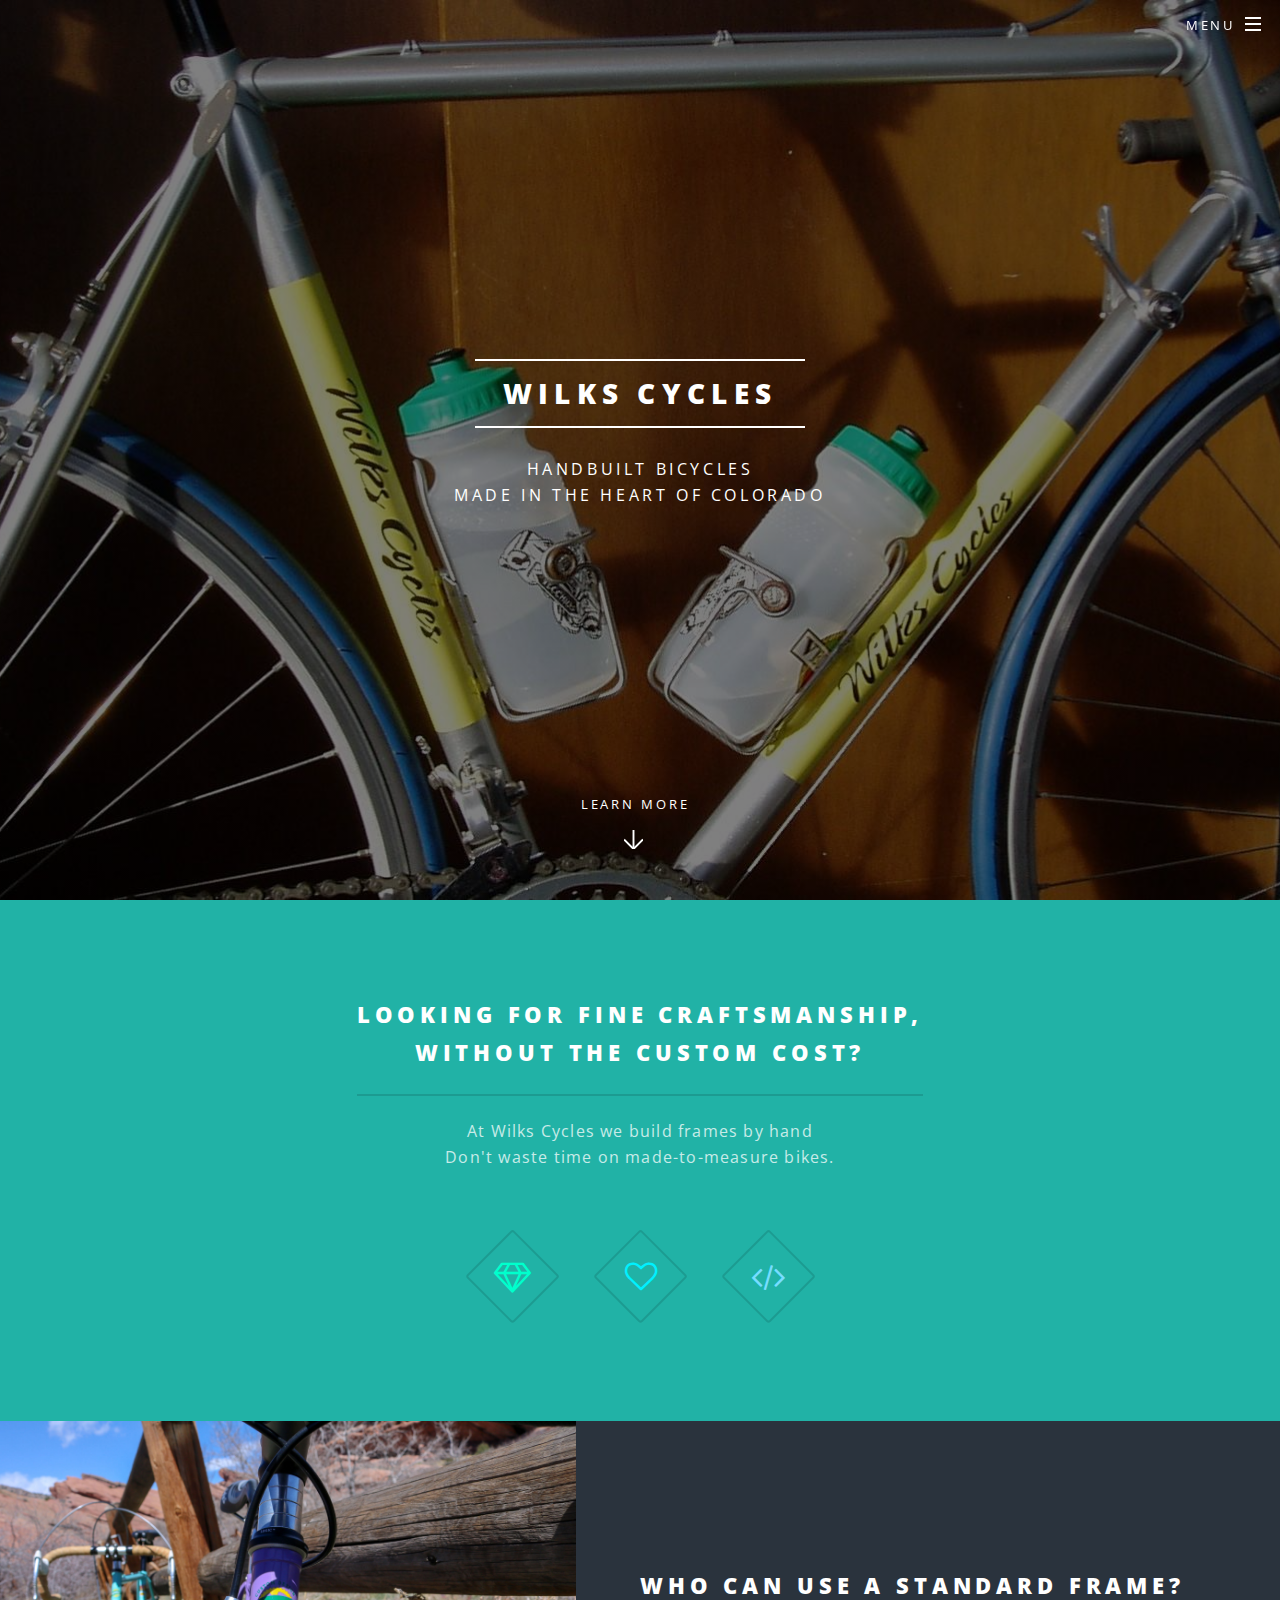
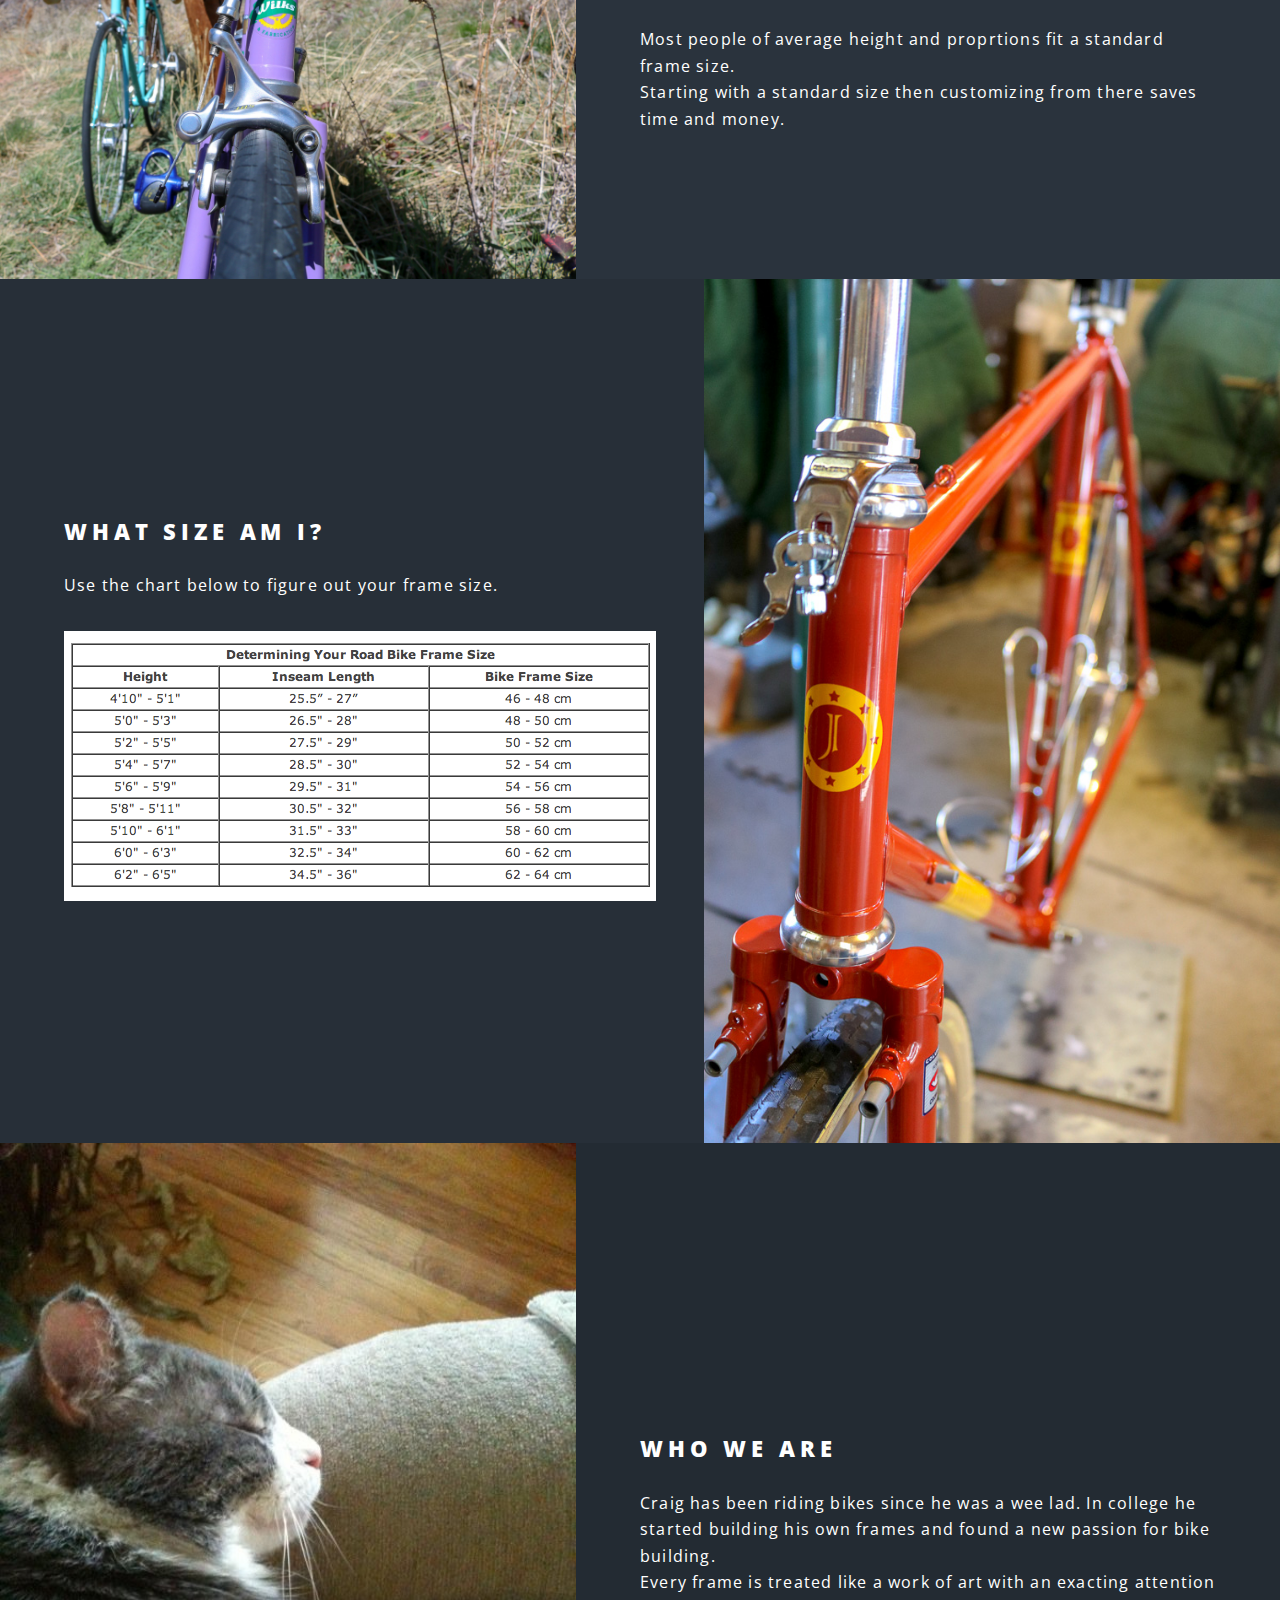
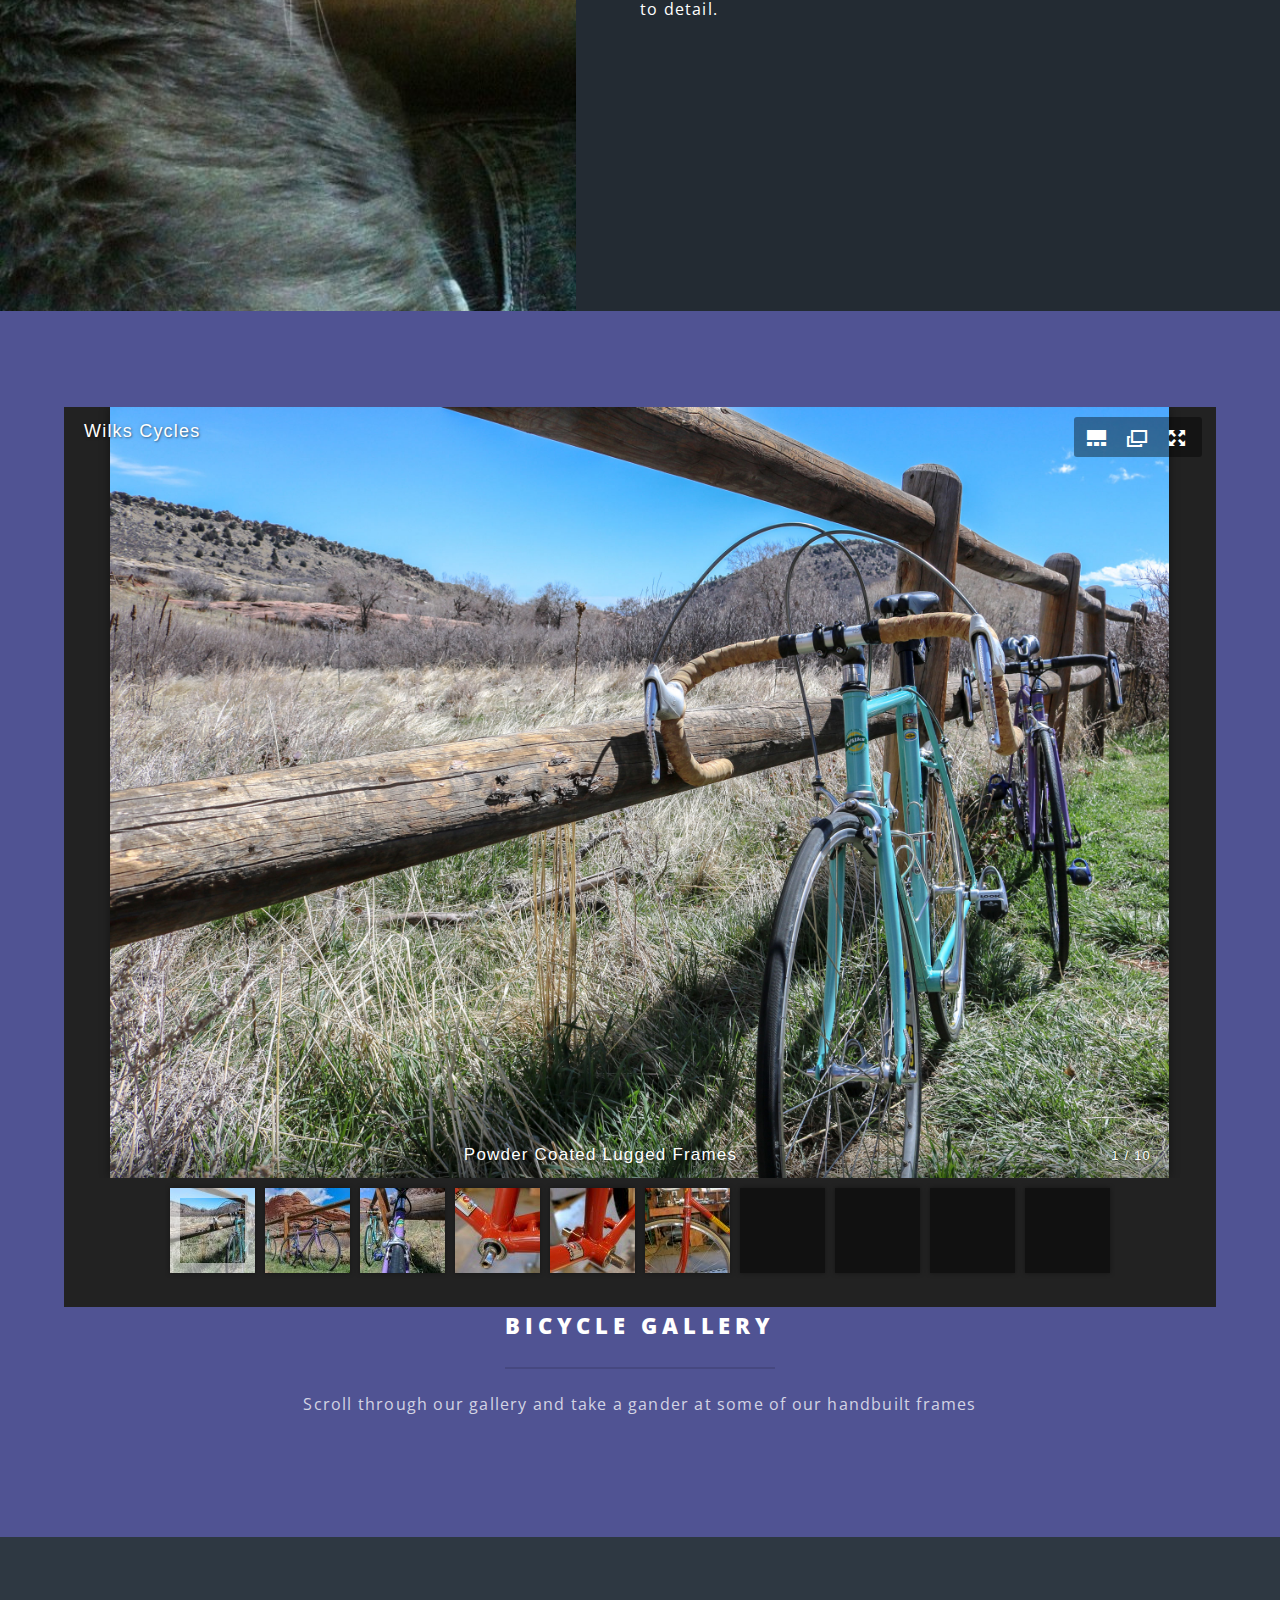
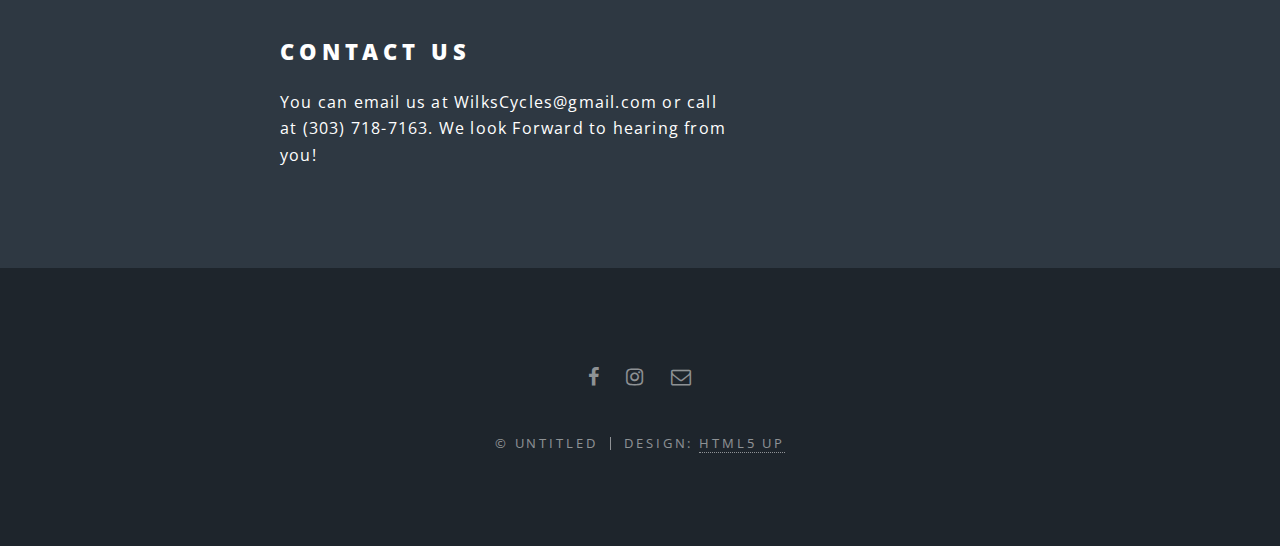
<file: index.html>
<!DOCTYPE HTML>
<!--
	Spectral by HTML5 UP
	html5up.net | @ajlkn
	Free for personal and commercial use under the CCA 3.0 license (html5up.net/license)
-->
<html>
	<head>
		<title>Wilks Cycles</title>
		<meta charset="utf-8" />
		<meta name="viewport" content="width=device-width, initial-scale=1" />
		<!--[if lte IE 8]><script src="assets/js/ie/html5shiv.js"></script><![endif]-->
		<link rel="stylesheet" href="assets/css/main.css" />
		<!--[if lte IE 8]><link rel="stylesheet" href="assets/css/ie8.css" /><![endif]-->
		<!--[if lte IE 9]><link rel="stylesheet" href="assets/css/ie9.css" /><![endif]-->
	</head>
	<body class="landing">

		<!-- Page Wrapper -->
			<div id="page-wrapper">

				<!-- Header -->
					<header id="header" class="alt">
						<h1><a href="index.html">Wilks Cycles</a></h1>
						<nav id="nav">
							<ul>
								<li class="special">
									<a href="#menu" class="menuToggle"><span>Menu</span></a>
									<div id="menu">
										<ul>
											<li><a href="index.html">Home</a></li>
											<!--
											<li><a href="generic.html">Generic</a></li>
											<li><a href="elements.html">Elements</a></li>
											<li><a href="#">Sign Up</a></li>
											<li><a href="#">Log In</a></li>
										-->
										</ul>
									</div>
								</li>
							</ul>
						</nav>
					</header>

				<!-- Banner -->
					<section id="banner">
						<div class="inner">
							<h2>Wilks Cycles</h2>
							<p>Handbuilt Bicycles<br />
							Made in the Heart of Colorado</p>
						</div>
						<a href="#one" class="more scrolly">Learn More</a>
					</section>

				<!-- One -->
					<section id="one" class="wrapper style1 special">
						<div class="inner">
							<header class="major">
								<h2>Looking for fine craftsmanship,<br />
								without the custom cost?</h2>
								<p>At Wilks Cycles we build frames by hand<br />
								Don't waste time on made-to-measure bikes.</p>
							</header>
							<ul class="icons major">
								<li><span class="icon fa-diamond major style1"><span class="label">Lorem</span></span></li>
								<li><span class="icon fa-heart-o major style2"><span class="label">Ipsum</span></span></li>
								<li><span class="icon fa-code major style3"><span class="label">Dolor</span></span></li>
							</ul>
						</div>
					</section>

				<!-- Two -->
					<section id="two" class="wrapper alt style2">
						<section class="spotlight">
							<div class="image"><img src="images/frontview.jpg" alt="" /></div><div class="content">
								<h2>Who can use a standard frame?</h2>
								<p>Most people of average height and proprtions fit a standard frame size.<br />
								Starting with a standard size then customizing from there saves time and money. </p>
							</div>
						</section>
						<section class="spotlight">
							<div class="image"><img src="images/orange.jpg" alt="" /></div><div class="content">
								<h2>What size am I?</h2>
								<p>Use the chart below to figure out your frame size.</p>
								<img src="images/standard-size-chart.png" alt="Road Frame Standard Sizing Chart." />
								<p></p>
							</div>
						</section>
						<section class="spotlight">
							<div class="image"><img src="images/Clause.jpg" alt="" /></div><div class="content">
								<h2>Who We Are</h2>
								<p>Craig has been riding bikes since he was a wee lad. In college he started building his own frames and found a new passion for bike building.<br />
								Every frame is treated like a work of art with an exacting attention to detail.</p>
							</div>
						</section>
					</section>

				<!-- Three -->

					<section id="three" class="wrapper style3 special">
						<div class="inner">
							<header class="major">
								<!--START JUICEBOX EMBED-->
								<script src="jbcore/juicebox.js"></script>
								<script>
									new juicebox({
										containerId: "juicebox-container",
										galleryWidth: "100%",
										galleryHeight: "100%",
										backgroundColor: "rgba(34,34,34,1)"
									});
									</script>
									<div id="juicebox-container"></div>
									<!--END JUICEBOX EMBED-->

								<h2>Bicycle Gallery</h2>
								<p>Scroll through our gallery and take a gander at some of our handbuilt frames</p>
							</header>
							<!--	close out setion for now
							<ul class="features">
								<li class="icon fa-paper-plane-o">
									<div class="image"><img src="images/2bikes.jpg" alt="" width="500" height="600"/></div><div class="content"></div>
									<h3>Arcu accumsan</h3>
									<p>Augue consectetur sed interdum imperdiet et ipsum. Mauris lorem tincidunt nullam amet leo Aenean ligula consequat consequat.</p>
								</li>
								<li class="icon fa-laptop">
									<h3>Ac Augue Eget</h3>
									<p>Augue consectetur sed interdum imperdiet et ipsum. Mauris lorem tincidunt nullam amet leo Aenean ligula consequat consequat.</p>
								</li>
								<li class="icon fa-code">
									<h3>Mus Scelerisque</h3>
									<p>Augue consectetur sed interdum imperdiet et ipsum. Mauris lorem tincidunt nullam amet leo Aenean ligula consequat consequat.</p>
								</li>
								<li class="icon fa-headphones">
									<h3>Mauris Imperdiet</h3>
									<p>Augue consectetur sed interdum imperdiet et ipsum. Mauris lorem tincidunt nullam amet leo Aenean ligula consequat consequat.</p>
								</li>
								<li class="icon fa-heart-o">
									<h3>Aenean Primis</h3>
									<p>Augue consectetur sed interdum imperdiet et ipsum. Mauris lorem tincidunt nullam amet leo Aenean ligula consequat consequat.</p>
								</li>
								<li class="icon fa-flag-o">
									<h3>Tortor Ut</h3>
									<p>Augue consectetur sed interdum imperdiet et ipsum. Mauris lorem tincidunt nullam amet leo Aenean ligula consequat consequat.</p>
								</li>
							</ul> -->
						</div>
					</section>


				<!-- CTA -->
					<section id="cta" class="wrapper style4">
						<div class="inner">
							<header>
								<h2>Contact Us</h2>
								<p>You can email us at WilksCycles@gmail.com or call at (303) 718-7163. We look Forward to hearing from you!</p>
							</header>
							<!--remving buttons for now
							<ul class="actions vertical">
								<li><a href="#" class="button fit special">Activate</a></li>
								<li><a href="#" class="button fit">Learn More</a></li>
							</ul>
							-->
						</div>
					</section>


				<!-- Footer -->
					<footer id="footer">
						<ul class="icons">
							<li><a href="https://www.facebook.com/WilksCycles/" class="icon fa-facebook"><span class="label">Facebook</span></a></li>
							<li><a href="https://www.instagram.com/wilkscycles/" class="icon fa-instagram"><span class="label">Instagram</span></a></li>
							<li><a href="wilkscycles@gmail.com" class="icon fa-envelope-o"><span class="label">Email</span></a></li>
						</ul>
						<ul class="copyright">
							<li>&copy; Untitled</li><li>Design: <a href="http://html5up.net">HTML5 UP</a></li>
						</ul>
					</footer>

			</div>

		<!-- Scripts -->
			<script src="assets/js/jquery.min.js"></script>
			<script src="assets/js/jquery.scrollex.min.js"></script>
			<script src="assets/js/jquery.scrolly.min.js"></script>
			<script src="assets/js/skel.min.js"></script>
			<script src="assets/js/util.js"></script>
			<!--[if lte IE 8]><script src="assets/js/ie/respond.min.js"></script><![endif]-->
			<script src="assets/js/main.js"></script>

	</body>
</html>
</file>
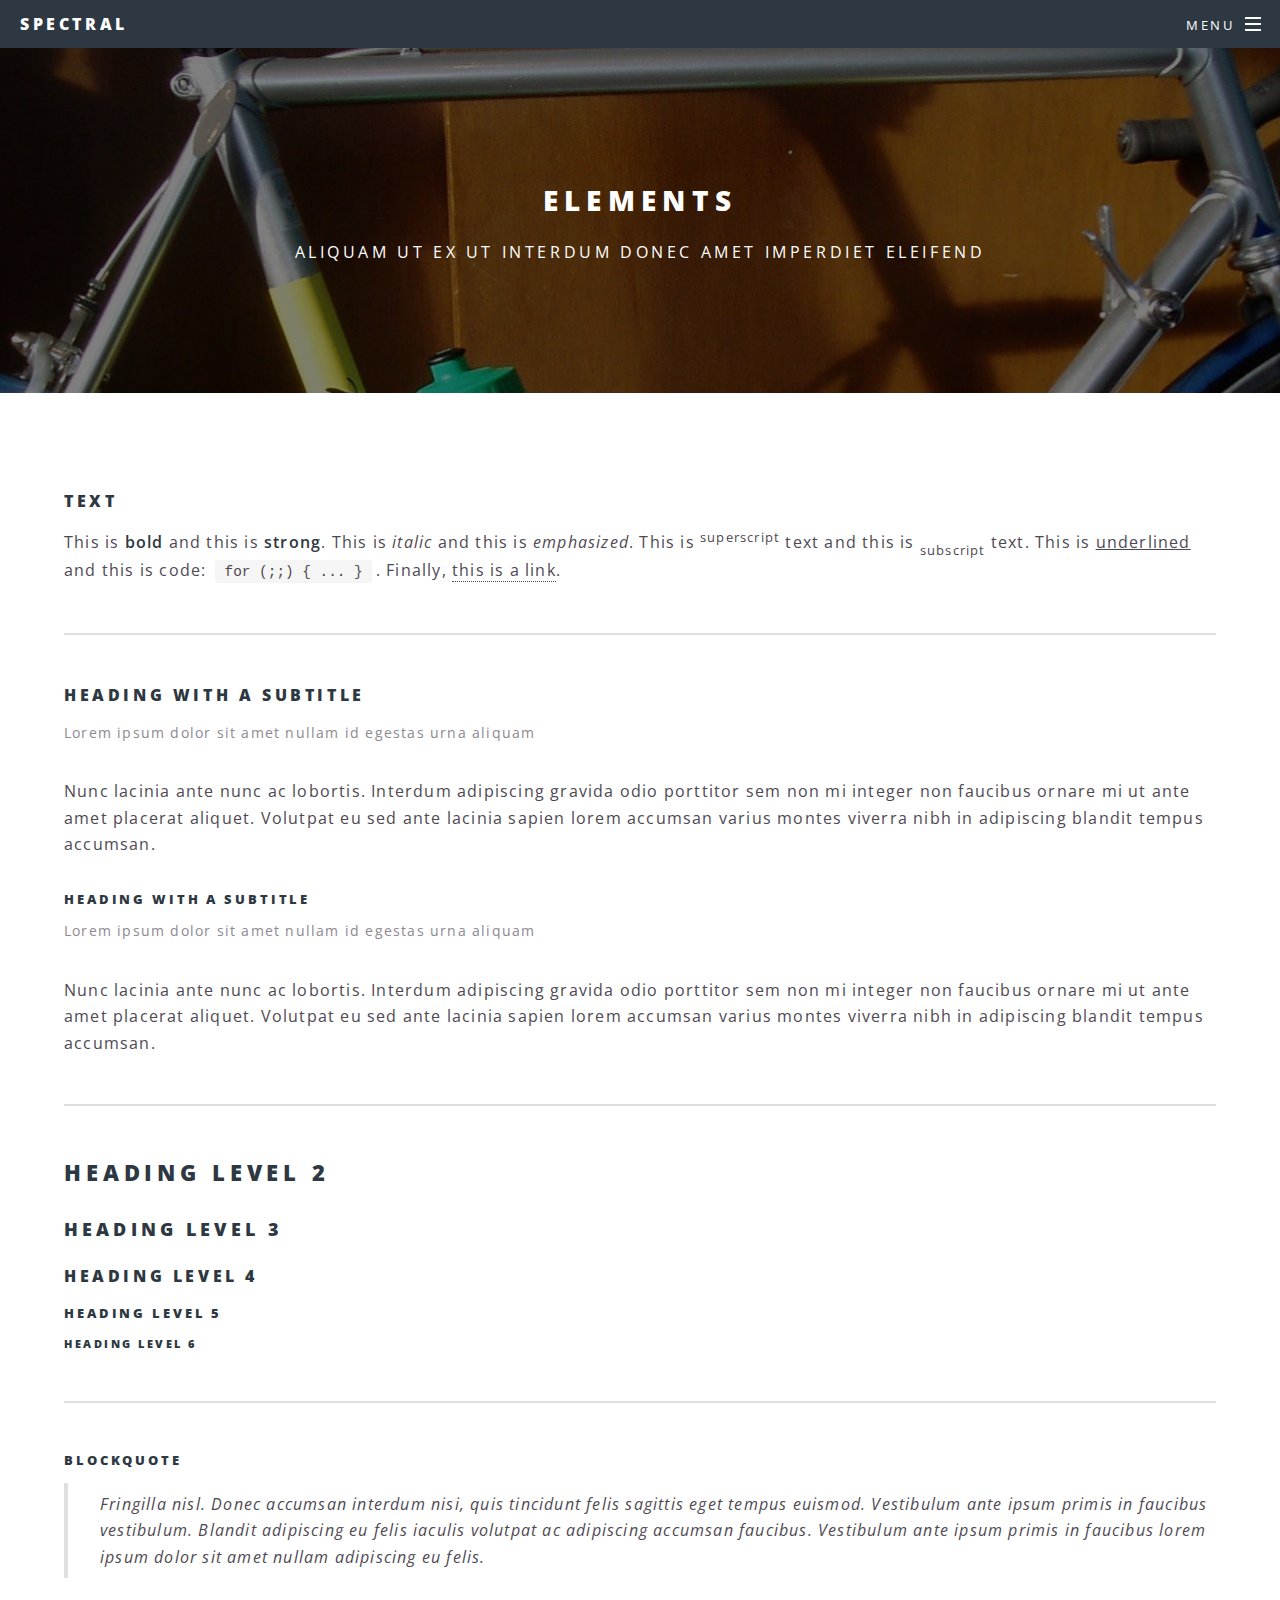
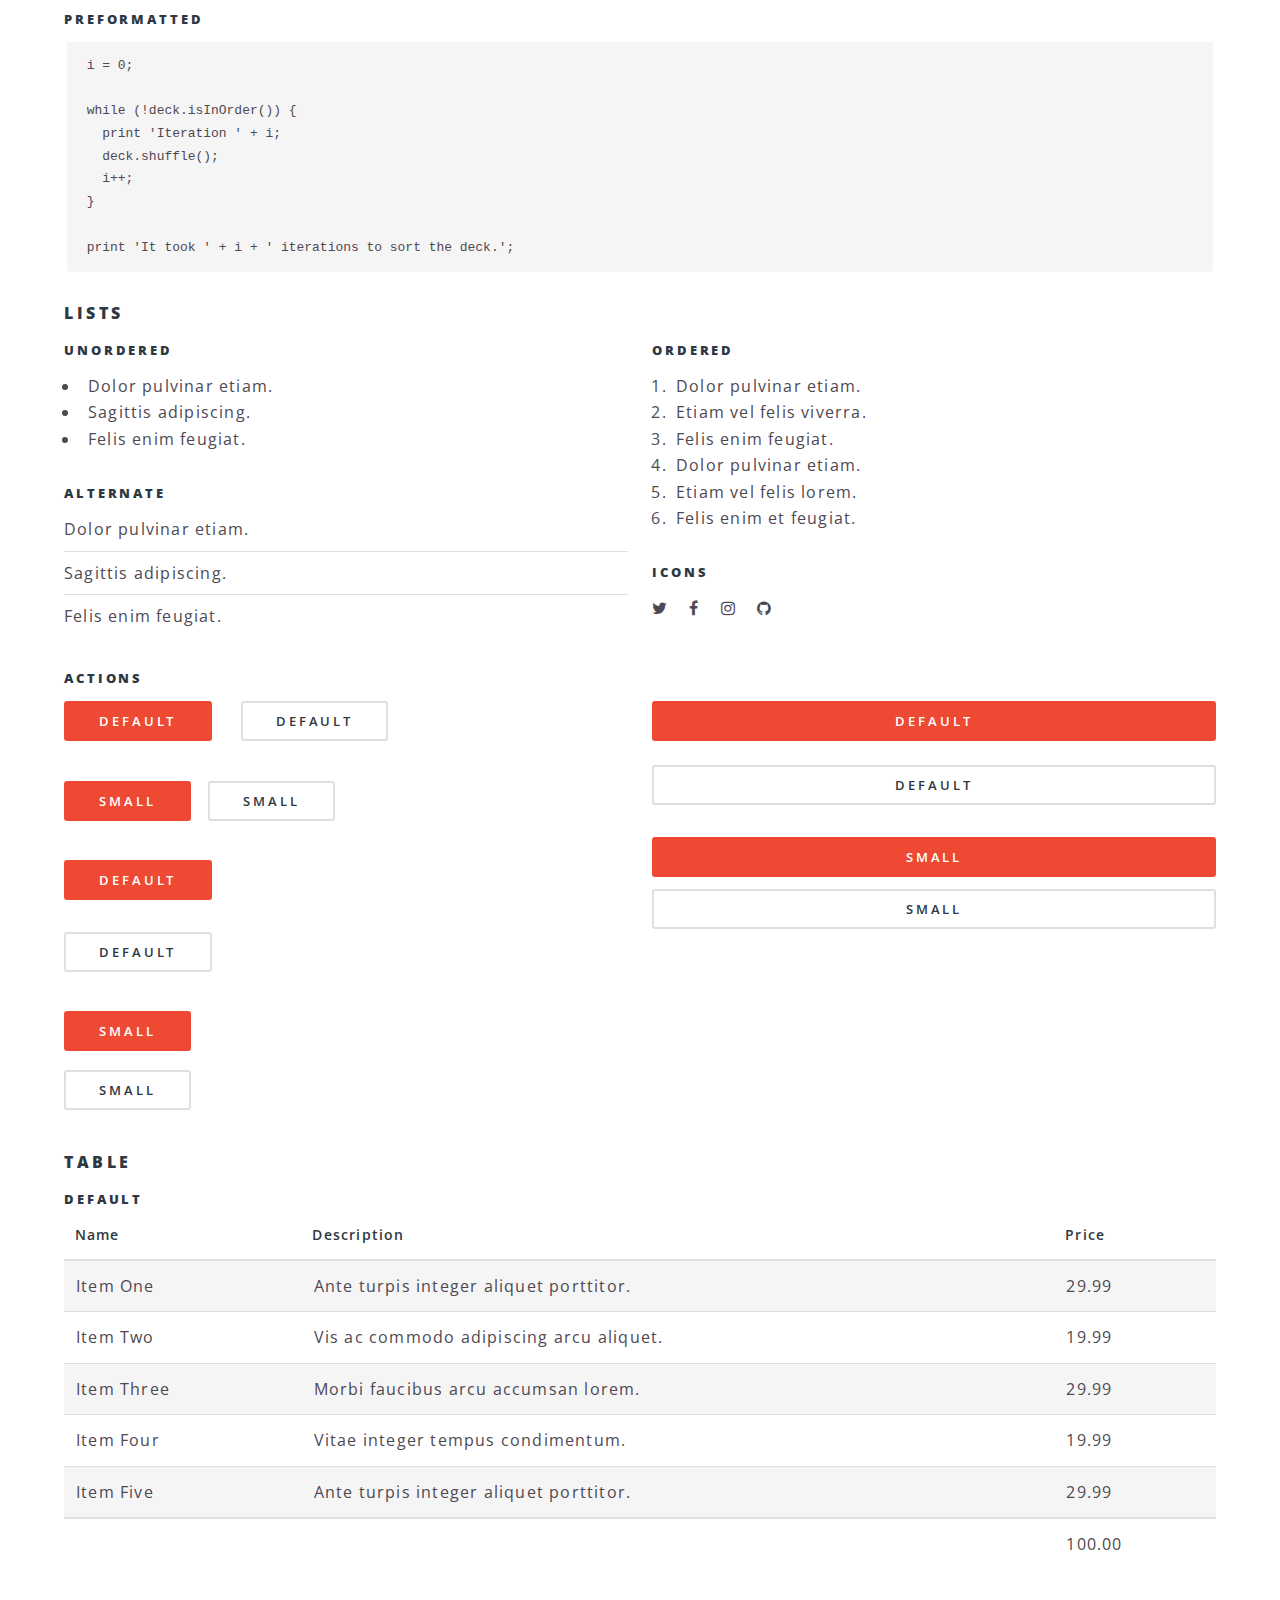
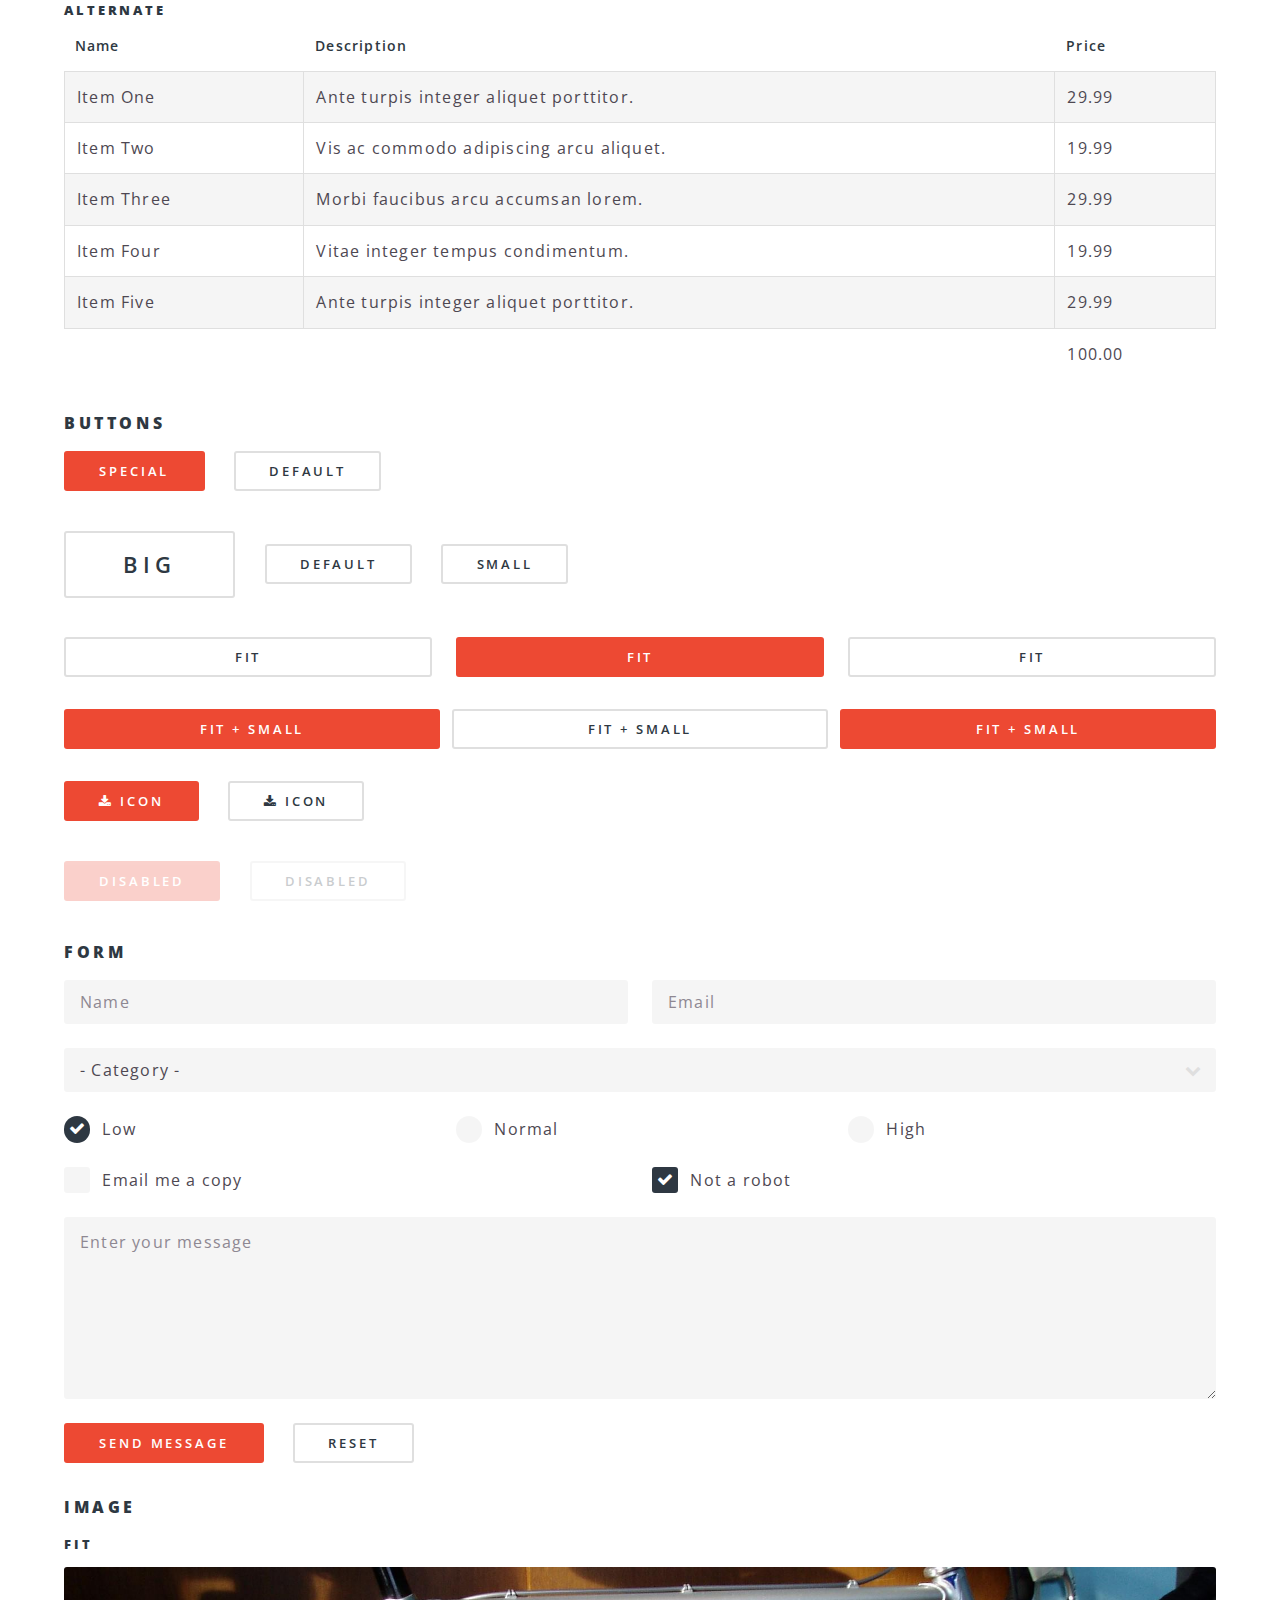
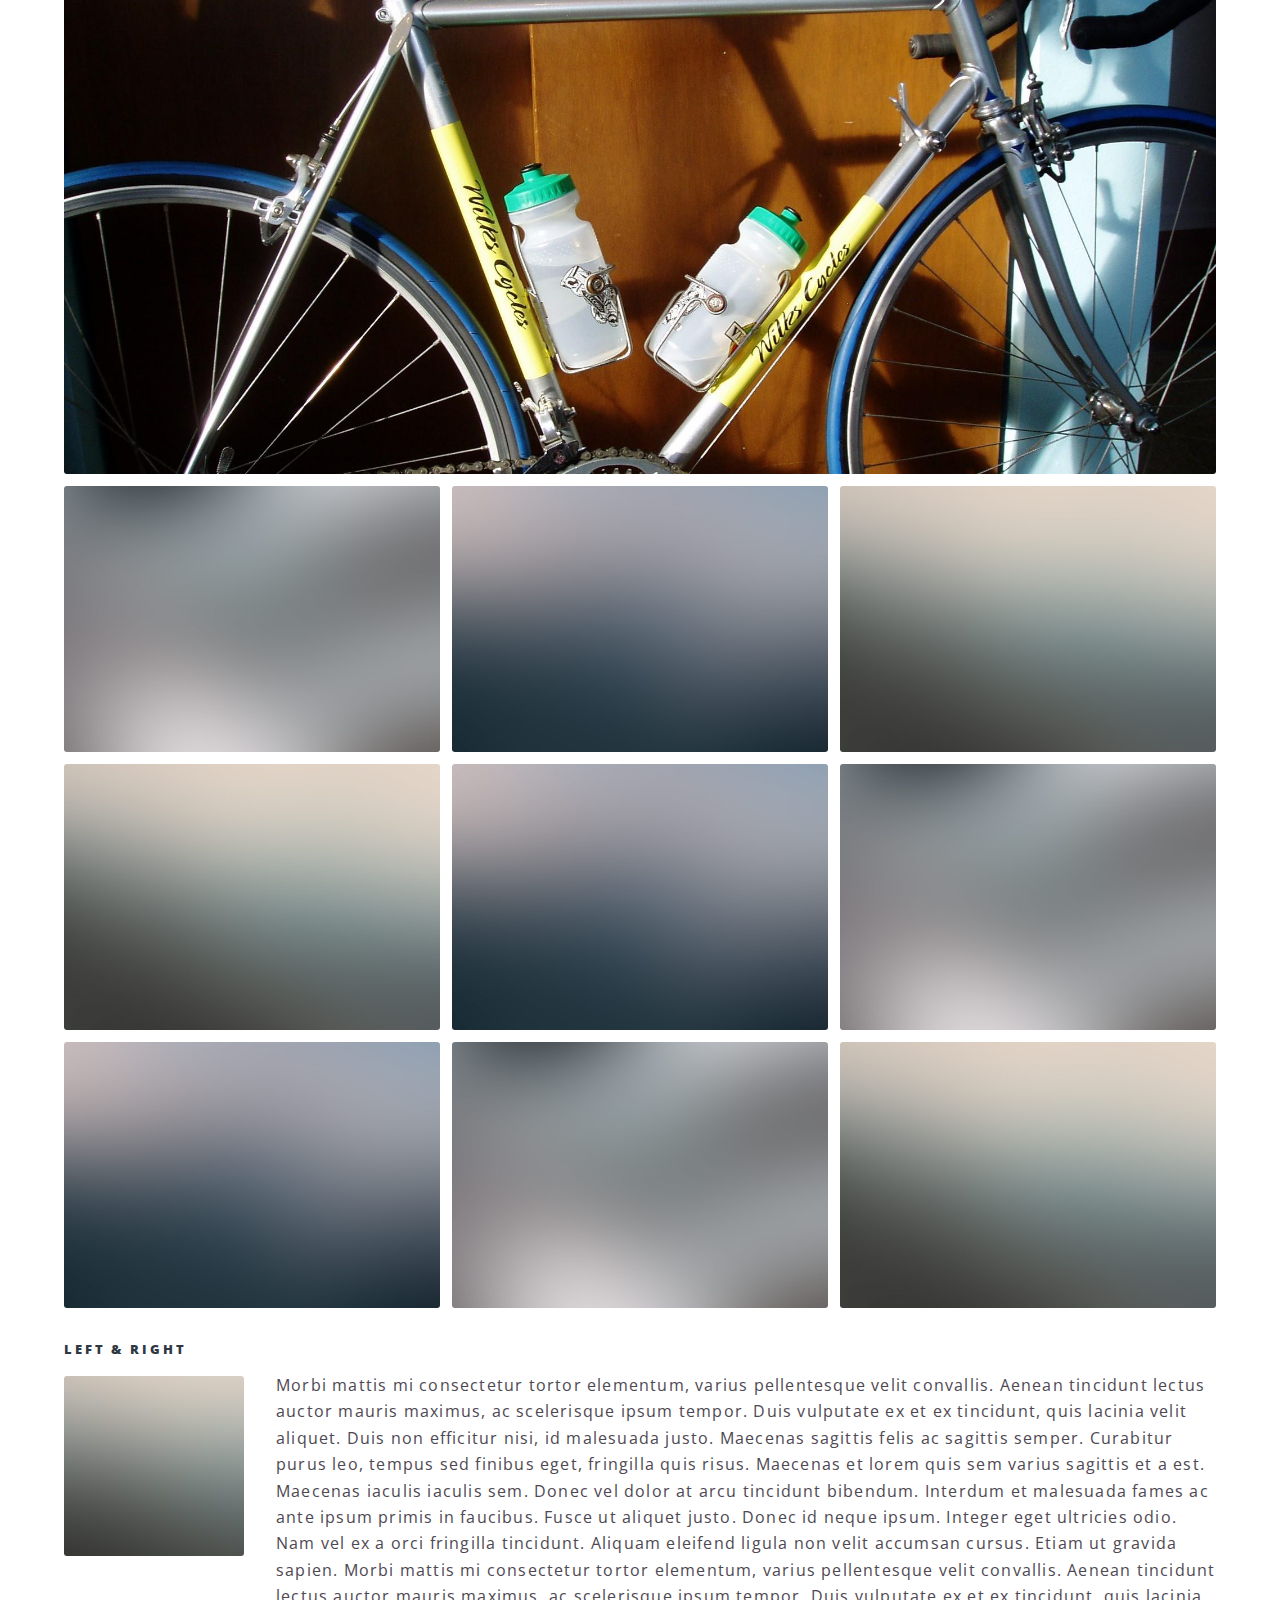
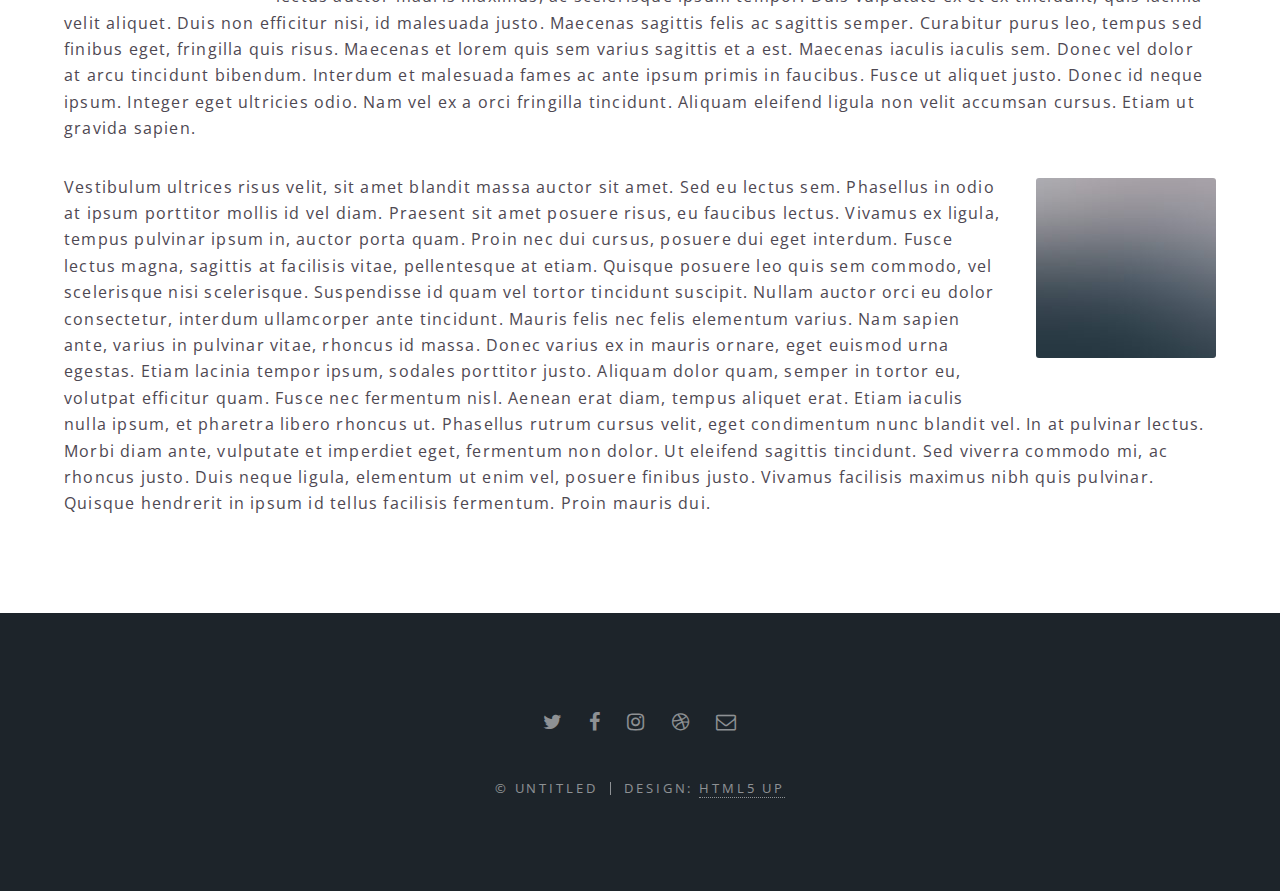
<file: elements.html>
<!DOCTYPE HTML>
<!--
	Spectral by HTML5 UP
	html5up.net | @ajlkn
	Free for personal and commercial use under the CCA 3.0 license (html5up.net/license)
-->
<html>
	<head>
		<title>Elements - Spectral by HTML5 UP</title>
		<meta charset="utf-8" />
		<meta name="viewport" content="width=device-width, initial-scale=1" />
		<!--[if lte IE 8]><script src="assets/js/ie/html5shiv.js"></script><![endif]-->
		<link rel="stylesheet" href="assets/css/main.css" />
		<!--[if lte IE 8]><link rel="stylesheet" href="assets/css/ie8.css" /><![endif]-->
		<!--[if lte IE 9]><link rel="stylesheet" href="assets/css/ie9.css" /><![endif]-->
	</head>
	<body>

		<!-- Page Wrapper -->
			<div id="page-wrapper">

				<!-- Header -->
					<header id="header">
						<h1><a href="index.html">Spectral</a></h1>
						<nav id="nav">
							<ul>
								<li class="special">
									<a href="#menu" class="menuToggle"><span>Menu</span></a>
									<div id="menu">
										<ul>
											<li><a href="index.html">Home</a></li>
											<li><a href="generic.html">Generic</a></li>
											<li><a href="elements.html">Elements</a></li>
											<li><a href="#">Sign Up</a></li>
											<li><a href="#">Log In</a></li>
										</ul>
									</div>
								</li>
							</ul>
						</nav>
					</header>

				<!-- Main -->
					<article id="main">
						<header>
							<h2>Elements</h2>
							<p>Aliquam ut ex ut interdum donec amet imperdiet eleifend</p>
						</header>
						<section class="wrapper style5">
							<div class="inner">

								<section>
									<h4>Text</h4>
									<p>This is <b>bold</b> and this is <strong>strong</strong>. This is <i>italic</i> and this is <em>emphasized</em>.
									This is <sup>superscript</sup> text and this is <sub>subscript</sub> text.
									This is <u>underlined</u> and this is code: <code>for (;;) { ... }</code>. Finally, <a href="#">this is a link</a>.</p>
									<hr />
									<header>
										<h4>Heading with a Subtitle</h4>
										<p>Lorem ipsum dolor sit amet nullam id egestas urna aliquam</p>
									</header>
									<p>Nunc lacinia ante nunc ac lobortis. Interdum adipiscing gravida odio porttitor sem non mi integer non faucibus ornare mi ut ante amet placerat aliquet. Volutpat eu sed ante lacinia sapien lorem accumsan varius montes viverra nibh in adipiscing blandit tempus accumsan.</p>
									<header>
										<h5>Heading with a Subtitle</h5>
										<p>Lorem ipsum dolor sit amet nullam id egestas urna aliquam</p>
									</header>
									<p>Nunc lacinia ante nunc ac lobortis. Interdum adipiscing gravida odio porttitor sem non mi integer non faucibus ornare mi ut ante amet placerat aliquet. Volutpat eu sed ante lacinia sapien lorem accumsan varius montes viverra nibh in adipiscing blandit tempus accumsan.</p>
									<hr />
									<h2>Heading Level 2</h2>
									<h3>Heading Level 3</h3>
									<h4>Heading Level 4</h4>
									<h5>Heading Level 5</h5>
									<h6>Heading Level 6</h6>
									<hr />
									<h5>Blockquote</h5>
									<blockquote>Fringilla nisl. Donec accumsan interdum nisi, quis tincidunt felis sagittis eget tempus euismod. Vestibulum ante ipsum primis in faucibus vestibulum. Blandit adipiscing eu felis iaculis volutpat ac adipiscing accumsan faucibus. Vestibulum ante ipsum primis in faucibus lorem ipsum dolor sit amet nullam adipiscing eu felis.</blockquote>
									<h5>Preformatted</h5>
									<pre><code>i = 0;

while (!deck.isInOrder()) {
  print 'Iteration ' + i;
  deck.shuffle();
  i++;
}

print 'It took ' + i + ' iterations to sort the deck.';</code></pre>
								</section>

								<section>
									<h4>Lists</h4>
									<div class="row">
										<div class="6u 12u$(medium)">
											<h5>Unordered</h5>
											<ul>
												<li>Dolor pulvinar etiam.</li>
												<li>Sagittis adipiscing.</li>
												<li>Felis enim feugiat.</li>
											</ul>
											<h5>Alternate</h5>
											<ul class="alt">
												<li>Dolor pulvinar etiam.</li>
												<li>Sagittis adipiscing.</li>
												<li>Felis enim feugiat.</li>
											</ul>
										</div>
										<div class="6u$ 12u$(medium)">
											<h5>Ordered</h5>
											<ol>
												<li>Dolor pulvinar etiam.</li>
												<li>Etiam vel felis viverra.</li>
												<li>Felis enim feugiat.</li>
												<li>Dolor pulvinar etiam.</li>
												<li>Etiam vel felis lorem.</li>
												<li>Felis enim et feugiat.</li>
											</ol>
											<h5>Icons</h5>
											<ul class="icons">
												<li><a href="#" class="icon fa-twitter"><span class="label">Twitter</span></a></li>
												<li><a href="#" class="icon fa-facebook"><span class="label">Facebook</span></a></li>
												<li><a href="#" class="icon fa-instagram"><span class="label">Instagram</span></a></li>
												<li><a href="#" class="icon fa-github"><span class="label">Github</span></a></li>
											</ul>
										</div>
									</div>
									<h5>Actions</h5>
									<div class="row">
										<div class="6u 12u$(medium)">
											<ul class="actions">
												<li><a href="#" class="button special">Default</a></li>
												<li><a href="#" class="button">Default</a></li>
											</ul>
											<ul class="actions small">
												<li><a href="#" class="button special small">Small</a></li>
												<li><a href="#" class="button small">Small</a></li>
											</ul>
											<ul class="actions vertical">
												<li><a href="#" class="button special">Default</a></li>
												<li><a href="#" class="button">Default</a></li>
											</ul>
											<ul class="actions vertical small">
												<li><a href="#" class="button special small">Small</a></li>
												<li><a href="#" class="button small">Small</a></li>
											</ul>
										</div>
										<div class="6u 12u$(medium)">
											<ul class="actions vertical">
												<li><a href="#" class="button special fit">Default</a></li>
												<li><a href="#" class="button fit">Default</a></li>
											</ul>
											<ul class="actions vertical small">
												<li><a href="#" class="button special small fit">Small</a></li>
												<li><a href="#" class="button small fit">Small</a></li>
											</ul>
										</div>
									</div>
								</section>

								<section>
									<h4>Table</h4>
									<h5>Default</h5>
									<div class="table-wrapper">
										<table>
											<thead>
												<tr>
													<th>Name</th>
													<th>Description</th>
													<th>Price</th>
												</tr>
											</thead>
											<tbody>
												<tr>
													<td>Item One</td>
													<td>Ante turpis integer aliquet porttitor.</td>
													<td>29.99</td>
												</tr>
												<tr>
													<td>Item Two</td>
													<td>Vis ac commodo adipiscing arcu aliquet.</td>
													<td>19.99</td>
												</tr>
												<tr>
													<td>Item Three</td>
													<td> Morbi faucibus arcu accumsan lorem.</td>
													<td>29.99</td>
												</tr>
												<tr>
													<td>Item Four</td>
													<td>Vitae integer tempus condimentum.</td>
													<td>19.99</td>
												</tr>
												<tr>
													<td>Item Five</td>
													<td>Ante turpis integer aliquet porttitor.</td>
													<td>29.99</td>
												</tr>
											</tbody>
											<tfoot>
												<tr>
													<td colspan="2"></td>
													<td>100.00</td>
												</tr>
											</tfoot>
										</table>
									</div>

									<h5>Alternate</h5>
									<div class="table-wrapper">
										<table class="alt">
											<thead>
												<tr>
													<th>Name</th>
													<th>Description</th>
													<th>Price</th>
												</tr>
											</thead>
											<tbody>
												<tr>
													<td>Item One</td>
													<td>Ante turpis integer aliquet porttitor.</td>
													<td>29.99</td>
												</tr>
												<tr>
													<td>Item Two</td>
													<td>Vis ac commodo adipiscing arcu aliquet.</td>
													<td>19.99</td>
												</tr>
												<tr>
													<td>Item Three</td>
													<td> Morbi faucibus arcu accumsan lorem.</td>
													<td>29.99</td>
												</tr>
												<tr>
													<td>Item Four</td>
													<td>Vitae integer tempus condimentum.</td>
													<td>19.99</td>
												</tr>
												<tr>
													<td>Item Five</td>
													<td>Ante turpis integer aliquet porttitor.</td>
													<td>29.99</td>
												</tr>
											</tbody>
											<tfoot>
												<tr>
													<td colspan="2"></td>
													<td>100.00</td>
												</tr>
											</tfoot>
										</table>
									</div>
								</section>

								<section>
									<h4>Buttons</h4>
									<ul class="actions">
										<li><a href="#" class="button special">Special</a></li>
										<li><a href="#" class="button">Default</a></li>
									</ul>
									<ul class="actions">
										<li><a href="#" class="button big">Big</a></li>
										<li><a href="#" class="button">Default</a></li>
										<li><a href="#" class="button small">Small</a></li>
									</ul>
									<ul class="actions fit">
										<li><a href="#" class="button fit">Fit</a></li>
										<li><a href="#" class="button special fit">Fit</a></li>
										<li><a href="#" class="button fit">Fit</a></li>
									</ul>
									<ul class="actions fit small">
										<li><a href="#" class="button special fit small">Fit + Small</a></li>
										<li><a href="#" class="button fit small">Fit + Small</a></li>
										<li><a href="#" class="button special fit small">Fit + Small</a></li>
									</ul>
									<ul class="actions">
										<li><a href="#" class="button special icon fa-download">Icon</a></li>
										<li><a href="#" class="button icon fa-download">Icon</a></li>
									</ul>
									<ul class="actions">
										<li><span class="button special disabled">Disabled</span></li>
										<li><span class="button disabled">Disabled</span></li>
									</ul>
								</section>

								<section>
									<h4>Form</h4>
									<form method="post" action="#">
										<div class="row uniform">
											<div class="6u 12u$(xsmall)">
												<input type="text" name="demo-name" id="demo-name" value="" placeholder="Name" />
											</div>
											<div class="6u$ 12u$(xsmall)">
												<input type="email" name="demo-email" id="demo-email" value="" placeholder="Email" />
											</div>
											<div class="12u$">
												<div class="select-wrapper">
													<select name="demo-category" id="demo-category">
														<option value="">- Category -</option>
														<option value="1">Manufacturing</option>
														<option value="1">Shipping</option>
														<option value="1">Administration</option>
														<option value="1">Human Resources</option>
													</select>
												</div>
											</div>
											<div class="4u 12u$(small)">
												<input type="radio" id="demo-priority-low" name="demo-priority" checked>
												<label for="demo-priority-low">Low</label>
											</div>
											<div class="4u 12u$(small)">
												<input type="radio" id="demo-priority-normal" name="demo-priority">
												<label for="demo-priority-normal">Normal</label>
											</div>
											<div class="4u$ 12u$(small)">
												<input type="radio" id="demo-priority-high" name="demo-priority">
												<label for="demo-priority-high">High</label>
											</div>
											<div class="6u 12u$(small)">
												<input type="checkbox" id="demo-copy" name="demo-copy">
												<label for="demo-copy">Email me a copy</label>
											</div>
											<div class="6u$ 12u$(small)">
												<input type="checkbox" id="demo-human" name="demo-human" checked>
												<label for="demo-human">Not a robot</label>
											</div>
											<div class="12u$">
												<textarea name="demo-message" id="demo-message" placeholder="Enter your message" rows="6"></textarea>
											</div>
											<div class="12u$">
												<ul class="actions">
													<li><input type="submit" value="Send Message" class="special" /></li>
													<li><input type="reset" value="Reset" /></li>
												</ul>
											</div>
										</div>
									</form>
								</section>

								<section>
									<h4>Image</h4>
									<h5>Fit</h5>
									<div class="box alt">
										<div class="row uniform 50%">
											<div class="12u"><span class="image fit"><img src="images/bike.jpg" alt="" /></span></div>
											<div class="4u"><span class="image fit"><img src="images/pic01.jpg" alt="" /></span></div>
											<div class="4u"><span class="image fit"><img src="images/pic02.jpg" alt="" /></span></div>
											<div class="4u"><span class="image fit"><img src="images/pic03.jpg" alt="" /></span></div>
											<div class="4u"><span class="image fit"><img src="images/pic03.jpg" alt="" /></span></div>
											<div class="4u"><span class="image fit"><img src="images/pic02.jpg" alt="" /></span></div>
											<div class="4u"><span class="image fit"><img src="images/pic01.jpg" alt="" /></span></div>
											<div class="4u"><span class="image fit"><img src="images/pic02.jpg" alt="" /></span></div>
											<div class="4u"><span class="image fit"><img src="images/pic01.jpg" alt="" /></span></div>
											<div class="4u"><span class="image fit"><img src="images/pic03.jpg" alt="" /></span></div>
										</div>
									</div>
									<h5>Left &amp; Right</h5>
									<p><span class="image left"><img src="images/pic04.jpg" alt="" /></span>Morbi mattis mi consectetur tortor elementum, varius pellentesque velit convallis. Aenean tincidunt lectus auctor mauris maximus, ac scelerisque ipsum tempor. Duis vulputate ex et ex tincidunt, quis lacinia velit aliquet. Duis non efficitur nisi, id malesuada justo. Maecenas sagittis felis ac sagittis semper. Curabitur purus leo, tempus sed finibus eget, fringilla quis risus. Maecenas et lorem quis sem varius sagittis et a est. Maecenas iaculis iaculis sem. Donec vel dolor at arcu tincidunt bibendum. Interdum et malesuada fames ac ante ipsum primis in faucibus. Fusce ut aliquet justo. Donec id neque ipsum. Integer eget ultricies odio. Nam vel ex a orci fringilla tincidunt. Aliquam eleifend ligula non velit accumsan cursus. Etiam ut gravida sapien. Morbi mattis mi consectetur tortor elementum, varius pellentesque velit convallis. Aenean tincidunt lectus auctor mauris maximus, ac scelerisque ipsum tempor. Duis vulputate ex et ex tincidunt, quis lacinia velit aliquet. Duis non efficitur nisi, id malesuada justo. Maecenas sagittis felis ac sagittis semper. Curabitur purus leo, tempus sed finibus eget, fringilla quis risus. Maecenas et lorem quis sem varius sagittis et a est. Maecenas iaculis iaculis sem. Donec vel dolor at arcu tincidunt bibendum. Interdum et malesuada fames ac ante ipsum primis in faucibus. Fusce ut aliquet justo. Donec id neque ipsum. Integer eget ultricies odio. Nam vel ex a orci fringilla tincidunt. Aliquam eleifend ligula non velit accumsan cursus. Etiam ut gravida sapien.</p>
									<p><span class="image right"><img src="images/pic05.jpg" alt="" /></span>Vestibulum ultrices risus velit, sit amet blandit massa auctor sit amet. Sed eu lectus sem. Phasellus in odio at ipsum porttitor mollis id vel diam. Praesent sit amet posuere risus, eu faucibus lectus. Vivamus ex ligula, tempus pulvinar ipsum in, auctor porta quam. Proin nec dui cursus, posuere dui eget interdum. Fusce lectus magna, sagittis at facilisis vitae, pellentesque at etiam. Quisque posuere leo quis sem commodo, vel scelerisque nisi scelerisque. Suspendisse id quam vel tortor tincidunt suscipit. Nullam auctor orci eu dolor consectetur, interdum ullamcorper ante tincidunt. Mauris felis nec felis elementum varius. Nam sapien ante, varius in pulvinar vitae, rhoncus id massa. Donec varius ex in mauris ornare, eget euismod urna egestas. Etiam lacinia tempor ipsum, sodales porttitor justo. Aliquam dolor quam, semper in tortor eu, volutpat efficitur quam. Fusce nec fermentum nisl. Aenean erat diam, tempus aliquet erat. Etiam iaculis nulla ipsum, et pharetra libero rhoncus ut. Phasellus rutrum cursus velit, eget condimentum nunc blandit vel. In at pulvinar lectus. Morbi diam ante, vulputate et imperdiet eget, fermentum non dolor. Ut eleifend sagittis tincidunt. Sed viverra commodo mi, ac rhoncus justo. Duis neque ligula, elementum ut enim vel, posuere finibus justo. Vivamus facilisis maximus nibh quis pulvinar. Quisque hendrerit in ipsum id tellus facilisis fermentum. Proin mauris dui.</p>
								</section>

							</div>
						</section>
					</article>

				<!-- Footer -->
					<footer id="footer">
						<ul class="icons">
							<li><a href="#" class="icon fa-twitter"><span class="label">Twitter</span></a></li>
							<li><a href="#" class="icon fa-facebook"><span class="label">Facebook</span></a></li>
							<li><a href="#" class="icon fa-instagram"><span class="label">Instagram</span></a></li>
							<li><a href="#" class="icon fa-dribbble"><span class="label">Dribbble</span></a></li>
							<li><a href="#" class="icon fa-envelope-o"><span class="label">Email</span></a></li>
						</ul>
						<ul class="copyright">
							<li>&copy; Untitled</li><li>Design: <a href="http://html5up.net">HTML5 UP</a></li>
						</ul>
					</footer>

			</div>

		<!-- Scripts -->
			<script src="assets/js/jquery.min.js"></script>
			<script src="assets/js/jquery.scrollex.min.js"></script>
			<script src="assets/js/jquery.scrolly.min.js"></script>
			<script src="assets/js/skel.min.js"></script>
			<script src="assets/js/util.js"></script>
			<!--[if lte IE 8]><script src="assets/js/ie/respond.min.js"></script><![endif]-->
			<script src="assets/js/main.js"></script>

	</body>
</html>
</file>
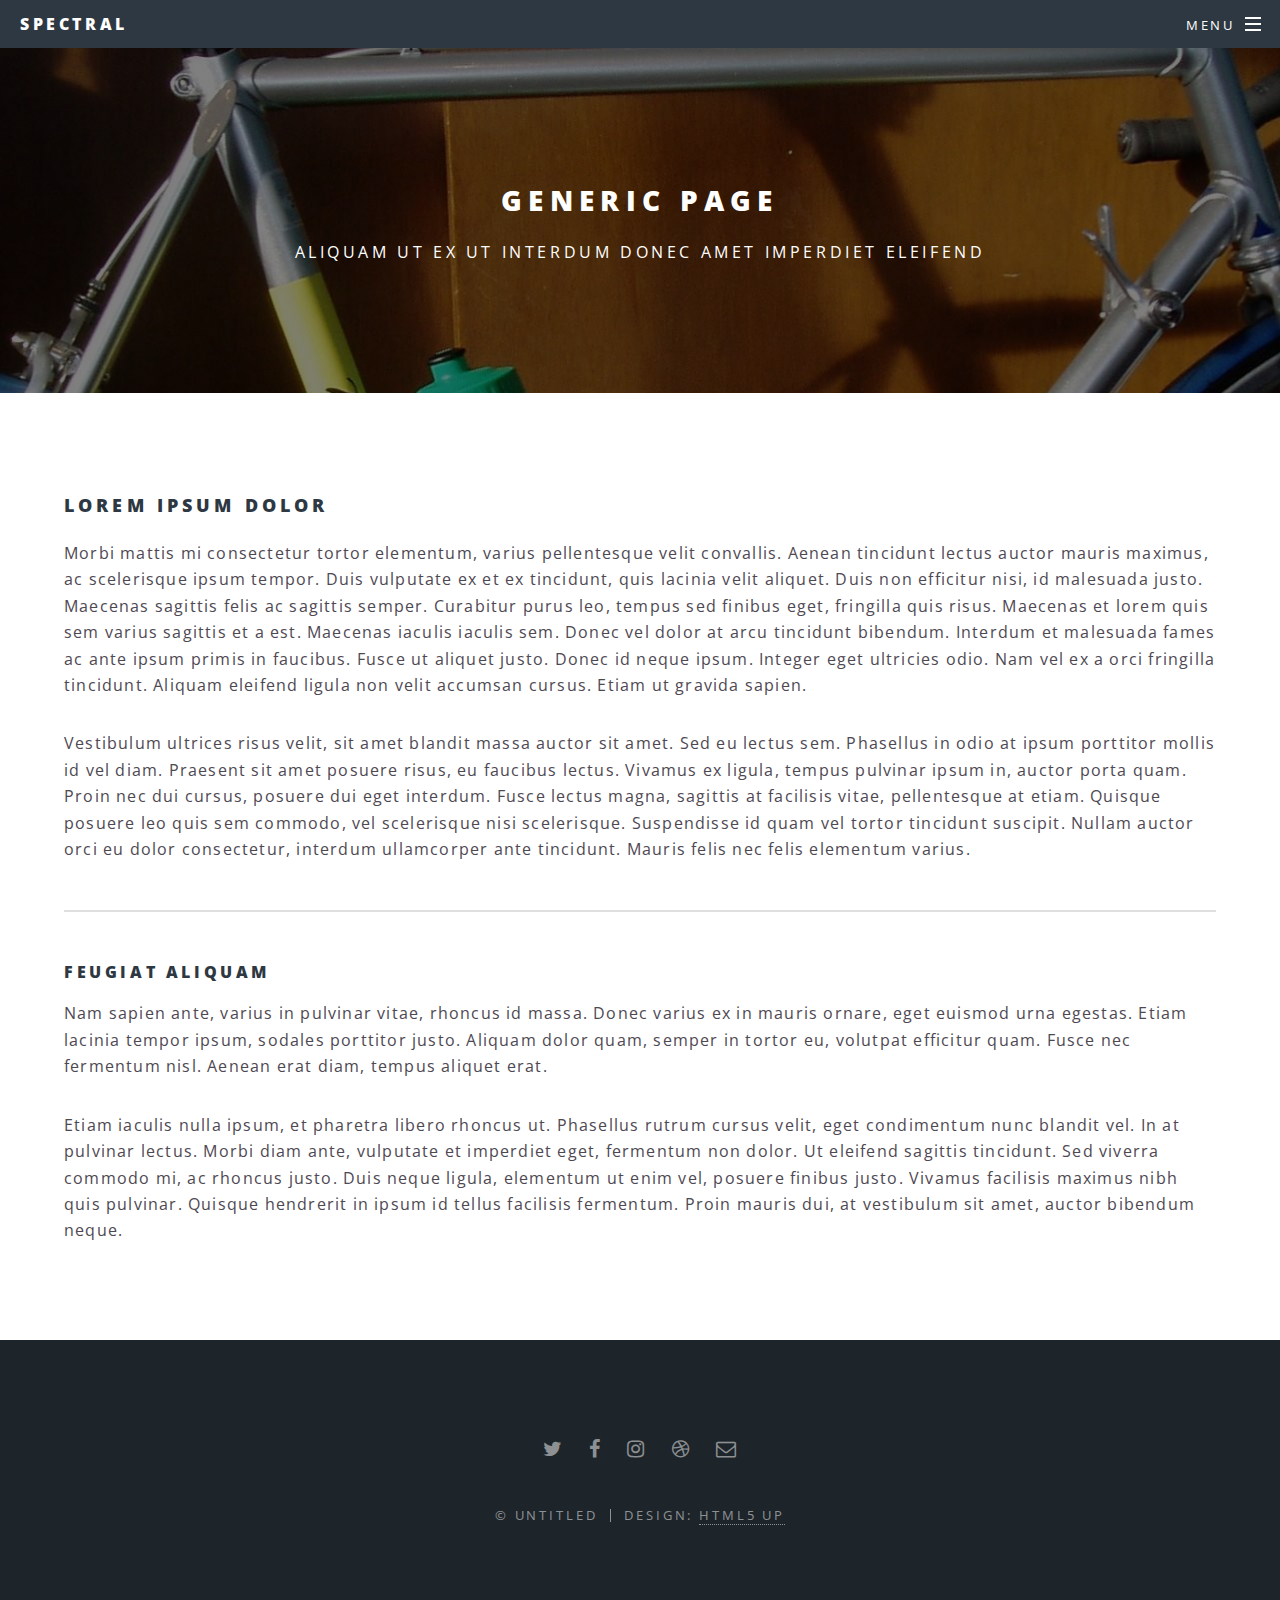
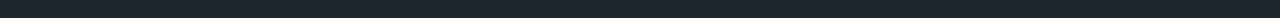
<file: generic.html>
<!DOCTYPE HTML>
<!--
	Spectral by HTML5 UP
	html5up.net | @ajlkn
	Free for personal and commercial use under the CCA 3.0 license (html5up.net/license)
-->
<html>
	<head>
		<title>Generic - Spectral by HTML5 UP</title>
		<meta charset="utf-8" />
		<meta name="viewport" content="width=device-width, initial-scale=1" />
		<!--[if lte IE 8]><script src="assets/js/ie/html5shiv.js"></script><![endif]-->
		<link rel="stylesheet" href="assets/css/main.css" />
		<!--[if lte IE 8]><link rel="stylesheet" href="assets/css/ie8.css" /><![endif]-->
		<!--[if lte IE 9]><link rel="stylesheet" href="assets/css/ie9.css" /><![endif]-->
	</head>
	<body>

		<!-- Page Wrapper -->
			<div id="page-wrapper">

				<!-- Header -->
					<header id="header">
						<h1><a href="index.html">Spectral</a></h1>
						<nav id="nav">
							<ul>
								<li class="special">
									<a href="#menu" class="menuToggle"><span>Menu</span></a>
									<div id="menu">
										<ul>
											<li><a href="index.html">Home</a></li>
											<li><a href="generic.html">Generic</a></li>
											<li><a href="elements.html">Elements</a></li>
											<li><a href="#">Sign Up</a></li>
											<li><a href="#">Log In</a></li>
										</ul>
									</div>
								</li>
							</ul>
						</nav>
					</header>

				<!-- Main -->
					<article id="main">
						<header>
							<h2>Generic Page</h2>
							<p>Aliquam ut ex ut interdum donec amet imperdiet eleifend</p>
						</header>
						<section class="wrapper style5">
							<div class="inner">

								<h3>Lorem ipsum dolor</h3>
								<p>Morbi mattis mi consectetur tortor elementum, varius pellentesque velit convallis. Aenean tincidunt lectus auctor mauris maximus, ac scelerisque ipsum tempor. Duis vulputate ex et ex tincidunt, quis lacinia velit aliquet. Duis non efficitur nisi, id malesuada justo. Maecenas sagittis felis ac sagittis semper. Curabitur purus leo, tempus sed finibus eget, fringilla quis risus. Maecenas et lorem quis sem varius sagittis et a est. Maecenas iaculis iaculis sem. Donec vel dolor at arcu tincidunt bibendum. Interdum et malesuada fames ac ante ipsum primis in faucibus. Fusce ut aliquet justo. Donec id neque ipsum. Integer eget ultricies odio. Nam vel ex a orci fringilla tincidunt. Aliquam eleifend ligula non velit accumsan cursus. Etiam ut gravida sapien.</p>

								<p>Vestibulum ultrices risus velit, sit amet blandit massa auctor sit amet. Sed eu lectus sem. Phasellus in odio at ipsum porttitor mollis id vel diam. Praesent sit amet posuere risus, eu faucibus lectus. Vivamus ex ligula, tempus pulvinar ipsum in, auctor porta quam. Proin nec dui cursus, posuere dui eget interdum. Fusce lectus magna, sagittis at facilisis vitae, pellentesque at etiam. Quisque posuere leo quis sem commodo, vel scelerisque nisi scelerisque. Suspendisse id quam vel tortor tincidunt suscipit. Nullam auctor orci eu dolor consectetur, interdum ullamcorper ante tincidunt. Mauris felis nec felis elementum varius.</p>

								<hr />

								<h4>Feugiat aliquam</h4>
								<p>Nam sapien ante, varius in pulvinar vitae, rhoncus id massa. Donec varius ex in mauris ornare, eget euismod urna egestas. Etiam lacinia tempor ipsum, sodales porttitor justo. Aliquam dolor quam, semper in tortor eu, volutpat efficitur quam. Fusce nec fermentum nisl. Aenean erat diam, tempus aliquet erat.</p>

								<p>Etiam iaculis nulla ipsum, et pharetra libero rhoncus ut. Phasellus rutrum cursus velit, eget condimentum nunc blandit vel. In at pulvinar lectus. Morbi diam ante, vulputate et imperdiet eget, fermentum non dolor. Ut eleifend sagittis tincidunt. Sed viverra commodo mi, ac rhoncus justo. Duis neque ligula, elementum ut enim vel, posuere finibus justo. Vivamus facilisis maximus nibh quis pulvinar. Quisque hendrerit in ipsum id tellus facilisis fermentum. Proin mauris dui, at vestibulum sit amet, auctor bibendum neque.</p>

							</div>
						</section>
					</article>

				<!-- Footer -->
					<footer id="footer">
						<ul class="icons">
							<li><a href="#" class="icon fa-twitter"><span class="label">Twitter</span></a></li>
							<li><a href="#" class="icon fa-facebook"><span class="label">Facebook</span></a></li>
							<li><a href="#" class="icon fa-instagram"><span class="label">Instagram</span></a></li>
							<li><a href="#" class="icon fa-dribbble"><span class="label">Dribbble</span></a></li>
							<li><a href="#" class="icon fa-envelope-o"><span class="label">Email</span></a></li>
						</ul>
						<ul class="copyright">
							<li>&copy; Untitled</li><li>Design: <a href="http://html5up.net">HTML5 UP</a></li>
						</ul>
					</footer>

			</div>

		<!-- Scripts -->
			<script src="assets/js/jquery.min.js"></script>
			<script src="assets/js/jquery.scrollex.min.js"></script>
			<script src="assets/js/jquery.scrolly.min.js"></script>
			<script src="assets/js/skel.min.js"></script>
			<script src="assets/js/util.js"></script>
			<!--[if lte IE 8]><script src="assets/js/ie/respond.min.js"></script><![endif]-->
			<script src="assets/js/main.js"></script>

	</body>
</html>
</file>
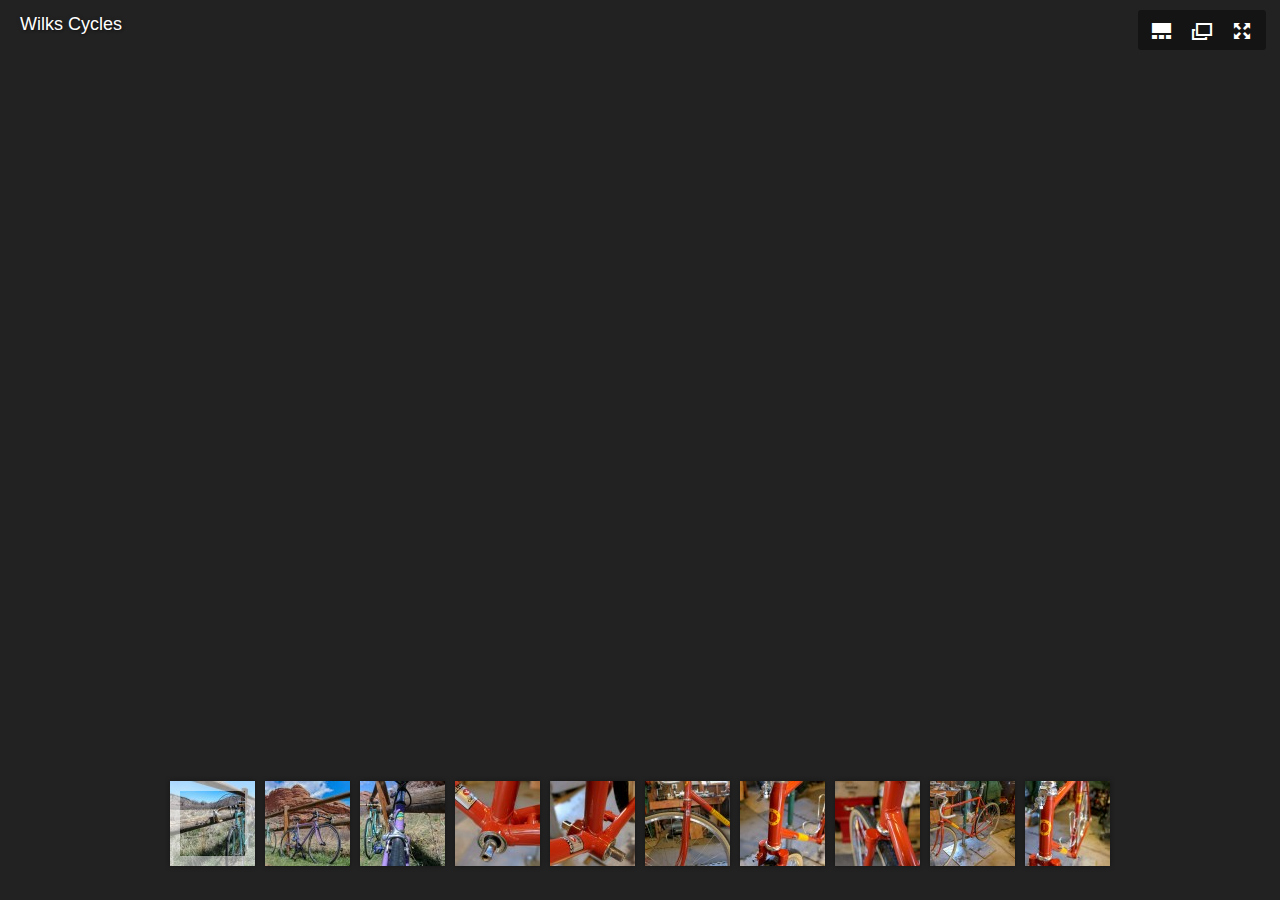
<file: index-images.html>
<!DOCTYPE html>
<html lang="en">
<head>
	<title>Wilks Cycles</title>
	<meta charset="utf-8" />
	<meta name="viewport" id="jb-viewport" content="width=device-width, initial-scale=1.0, minimum-scale=1, maximum-scale=1, user-scalable=0" />
	<meta name="description" content="" />

	<!-- START OPEN GRAPH TAGS-->
	<meta property="og:title" content="Wilks Cycles" />
	<meta property="og:type" content="website" />
	<meta property="og:url" content="" />
	<meta property="og:image" content="" />
	<meta property="og:description" content="" />
	<!-- END OPEN GRAPH TAGS-->

	<style type="text/css">
	body {
		margin: 0px;
	}
	</style>
</head>
<body>
	<!--START JUICEBOX EMBED-->
	<script src="jbcore/juicebox.js"></script>
	<script>
	new juicebox({
		containerId: 'juicebox-container',
		galleryWidth: '100%',
		galleryHeight: '100%',
		backgroundColor: 'rgba(34,34,34,1)'
	});
	</script>
	<div id="juicebox-container"></div>
	<!--END JUICEBOX EMBED-->
</body>
</html>
</file>
<file: assets/css/ie8.css>
/*
	Spectral by HTML5 UP
	html5up.net | @ajlkn
	Free for personal and commercial use under the CCA 3.0 license (html5up.net/license)
*/

/* Icon */

	.icon.major {
		border: none;
	}

		.icon.major:before {
			font-size: 3em;
		}

/* Form */

	label {
		color: #2E3842;
	}

	input[type="text"],
	input[type="password"],
	input[type="email"],
	select,
	textarea {
		border: solid 1px #dfdfdf;
	}

/* Button */

	input[type="submit"],
	input[type="reset"],
	input[type="button"],
	button,
	.button {
		border: solid 2px #dfdfdf;
	}

		input[type="submit"].special,
		input[type="reset"].special,
		input[type="button"].special,
		button.special,
		.button.special {
			border: 0 !important;
		}

/* Page Wrapper + Menu */

	#menu {
		display: none;
	}

	body.is-menu-visible #menu {
		display: block;
	}

/* Header */

	#header nav > ul > li > a.menuToggle:after {
		display: none;
	}

/* Banner + Wrapper (style4) */

	#banner,
	.wrapper.style4 {
		-ms-behavior: url("assets/js/ie/backgroundsize.min.htc");
	}

		#banner:before,
		.wrapper.style4:before {
			display: none;
		}

/* Banner */

	#banner .more {
		height: 4em;
	}

		#banner .more:after {
			display: none;
		}

/* Main */

	#main > header {
		-ms-behavior: url("assets/js/ie/backgroundsize.min.htc");
	}

		#main > header:before {
			display: none;
		}
</file>
<file: assets/css/ie9.css>
/*
	Spectral by HTML5 UP
	html5up.net | @ajlkn
	Free for personal and commercial use under the CCA 3.0 license (html5up.net/license)
*/

/* Spotlight */

	.spotlight {
		display: block;
	}

		.spotlight .image {
			display: inline-block;
			vertical-align: top;
		}

		.spotlight .content {
			padding: 4em 4em 2em 4em ;
			display: inline-block;
		}

		.spotlight:after {
			clear: both;
			content: '';
			display: block;
		}

/* Features */

	.features {
		display: block;
	}

		.features li {
			float: left;
		}

		.features:after {
			content: '';
			display: block;
			clear: both;
		}

/* Banner + Wrapper (style4) */

	#banner,
	.wrapper.style4 {
		background-image: <div class="image"><img src="images/bike.jpg" alt="" /></div><div class="content">;
		background-position: center center;
		background-repeat: no-repeat;
		background-size: cover;
		position: relative;
	}

		#banner:before,
		.wrapper.style4:before {
			background: #000000;
			content: '';
			height: 100%;
			left: 0;
			opacity: 0.5;
			position: absolute;
			top: 0;
			width: 100%;
		}

		#banner .inner,
		.wrapper.style4 .inner {
			position: relative;
			z-index: 1;
		}

/* Banner */

	#banner {
		padding: 14em 0 12em 0 ;
		height: auto;
	}

		#banner:after {
			display: none;
		}

/* CTA */

	#cta .inner header {
		float: left;
	}

	#cta .inner .actions {
		float: left;
	}

	#cta .inner:after {
		clear: both;
		content: '';
		display: block;
	}

/* Main */

	#main > header {
		background-image: url("bike.jpg");
		background-position: center center;
		background-repeat: no-repeat;
		background-size: cover;
		position: relative;
	}

		#main > header:before {
			background: #000000;
			content: '';
			height: 100%;
			left: 0;
			opacity: 0.5;
			position: absolute;
			top: 0;
			width: 100%;
		}

		#main > header > * {
			position: relative;
			z-index: 1;
		}
</file>
<file: assets/css/main.css>
@import url(font-awesome.min.css);
@import url("https://fonts.googleapis.com/css?family=Open+Sans:400,400italic,600,600italic,800,800italic");

/*
	Spectral by HTML5 UP
	html5up.net | @ajlkn
	Free for personal and commercial use under the CCA 3.0 license (html5up.net/license)
*/

/* Reset */

	html, body, div, span, applet, object, iframe, h1, h2, h3, h4, h5, h6, p, blockquote, pre, a, abbr, acronym, address, big, cite, code, del, dfn, em, img, ins, kbd, q, s, samp, small, strike, strong, sub, sup, tt, var, b, u, i, center, dl, dt, dd, ol, ul, li, fieldset, form, label, legend, table, caption, tbody, tfoot, thead, tr, th, td, article, aside, canvas, details, embed, figure, figcaption, footer, header, hgroup, menu, nav, output, ruby, section, summary, time, mark, audio, video {
		margin: 0;
		padding: 0;
		border: 0;
		font-size: 100%;
		font: inherit;
		vertical-align: baseline;
	}

	article, aside, details, figcaption, figure, footer, header, hgroup, menu, nav, section {
		display: block;
	}

	body {
		line-height: 1;
	}

	ol, ul {
		list-style: none;
	}

	blockquote, q {
		quotes: none;
	}

	blockquote:before, blockquote:after, q:before, q:after {
		content: '';
		content: none;
	}

	table {
		border-collapse: collapse;
		border-spacing: 0;
	}

	body {
		-webkit-text-size-adjust: none;
	}

/* Box Model */

	*, *:before, *:after {
		-moz-box-sizing: border-box;
		-webkit-box-sizing: border-box;
		box-sizing: border-box;
	}

/* Grid */

	.row {
		border-bottom: solid 1px transparent;
		-moz-box-sizing: border-box;
		-webkit-box-sizing: border-box;
		box-sizing: border-box;
	}

	.row > * {
		float: left;
		-moz-box-sizing: border-box;
		-webkit-box-sizing: border-box;
		box-sizing: border-box;
	}

	.row:after, .row:before {
		content: '';
		display: block;
		clear: both;
		height: 0;
	}

	.row.uniform > * > :first-child {
		margin-top: 0;
	}

	.row.uniform > * > :last-child {
		margin-bottom: 0;
	}

	.row.\30 \25 > * {
		padding: 0 0 0 0em;
	}

	.row.\30 \25 {
		margin: 0 0 -1px 0em;
	}

	.row.uniform.\30 \25 > * {
		padding: 0em 0 0 0em;
	}

	.row.uniform.\30 \25 {
		margin: 0em 0 -1px 0em;
	}

	.row > * {
		padding: 0 0 0 1.5em;
	}

	.row {
		margin: 0 0 -1px -1.5em;
	}

	.row.uniform > * {
		padding: 1.5em 0 0 1.5em;
	}

	.row.uniform {
		margin: -1.5em 0 -1px -1.5em;
	}

	.row.\32 00\25 > * {
		padding: 0 0 0 3em;
	}

	.row.\32 00\25 {
		margin: 0 0 -1px -3em;
	}

	.row.uniform.\32 00\25 > * {
		padding: 3em 0 0 3em;
	}

	.row.uniform.\32 00\25 {
		margin: -3em 0 -1px -3em;
	}

	.row.\31 50\25 > * {
		padding: 0 0 0 2.25em;
	}

	.row.\31 50\25 {
		margin: 0 0 -1px -2.25em;
	}

	.row.uniform.\31 50\25 > * {
		padding: 2.25em 0 0 2.25em;
	}

	.row.uniform.\31 50\25 {
		margin: -2.25em 0 -1px -2.25em;
	}

	.row.\35 0\25 > * {
		padding: 0 0 0 0.75em;
	}

	.row.\35 0\25 {
		margin: 0 0 -1px -0.75em;
	}

	.row.uniform.\35 0\25 > * {
		padding: 0.75em 0 0 0.75em;
	}

	.row.uniform.\35 0\25 {
		margin: -0.75em 0 -1px -0.75em;
	}

	.row.\32 5\25 > * {
		padding: 0 0 0 0.375em;
	}

	.row.\32 5\25 {
		margin: 0 0 -1px -0.375em;
	}

	.row.uniform.\32 5\25 > * {
		padding: 0.375em 0 0 0.375em;
	}

	.row.uniform.\32 5\25 {
		margin: -0.375em 0 -1px -0.375em;
	}

	.\31 2u, .\31 2u\24 {
		width: 100%;
		clear: none;
		margin-left: 0;
	}

	.\31 1u, .\31 1u\24 {
		width: 91.6666666667%;
		clear: none;
		margin-left: 0;
	}

	.\31 0u, .\31 0u\24 {
		width: 83.3333333333%;
		clear: none;
		margin-left: 0;
	}

	.\39 u, .\39 u\24 {
		width: 75%;
		clear: none;
		margin-left: 0;
	}

	.\38 u, .\38 u\24 {
		width: 66.6666666667%;
		clear: none;
		margin-left: 0;
	}

	.\37 u, .\37 u\24 {
		width: 58.3333333333%;
		clear: none;
		margin-left: 0;
	}

	.\36 u, .\36 u\24 {
		width: 50%;
		clear: none;
		margin-left: 0;
	}

	.\35 u, .\35 u\24 {
		width: 41.6666666667%;
		clear: none;
		margin-left: 0;
	}

	.\34 u, .\34 u\24 {
		width: 33.3333333333%;
		clear: none;
		margin-left: 0;
	}

	.\33 u, .\33 u\24 {
		width: 25%;
		clear: none;
		margin-left: 0;
	}

	.\32 u, .\32 u\24 {
		width: 16.6666666667%;
		clear: none;
		margin-left: 0;
	}

	.\31 u, .\31 u\24 {
		width: 8.3333333333%;
		clear: none;
		margin-left: 0;
	}

	.\31 2u\24 + *,
	.\31 1u\24 + *,
	.\31 0u\24 + *,
	.\39 u\24 + *,
	.\38 u\24 + *,
	.\37 u\24 + *,
	.\36 u\24 + *,
	.\35 u\24 + *,
	.\34 u\24 + *,
	.\33 u\24 + *,
	.\32 u\24 + *,
	.\31 u\24 + * {
		clear: left;
	}

	.\-11u {
		margin-left: 91.66667%;
	}

	.\-10u {
		margin-left: 83.33333%;
	}

	.\-9u {
		margin-left: 75%;
	}

	.\-8u {
		margin-left: 66.66667%;
	}

	.\-7u {
		margin-left: 58.33333%;
	}

	.\-6u {
		margin-left: 50%;
	}

	.\-5u {
		margin-left: 41.66667%;
	}

	.\-4u {
		margin-left: 33.33333%;
	}

	.\-3u {
		margin-left: 25%;
	}

	.\-2u {
		margin-left: 16.66667%;
	}

	.\-1u {
		margin-left: 8.33333%;
	}

	@media screen and (max-width: 1680px) {

		.row > * {
			padding: 0 0 0 1.5em;
		}

		.row {
			margin: 0 0 -1px -1.5em;
		}

		.row.uniform > * {
			padding: 1.5em 0 0 1.5em;
		}

		.row.uniform {
			margin: -1.5em 0 -1px -1.5em;
		}

		.row.\32 00\25 > * {
			padding: 0 0 0 3em;
		}

		.row.\32 00\25 {
			margin: 0 0 -1px -3em;
		}

		.row.uniform.\32 00\25 > * {
			padding: 3em 0 0 3em;
		}

		.row.uniform.\32 00\25 {
			margin: -3em 0 -1px -3em;
		}

		.row.\31 50\25 > * {
			padding: 0 0 0 2.25em;
		}

		.row.\31 50\25 {
			margin: 0 0 -1px -2.25em;
		}

		.row.uniform.\31 50\25 > * {
			padding: 2.25em 0 0 2.25em;
		}

		.row.uniform.\31 50\25 {
			margin: -2.25em 0 -1px -2.25em;
		}

		.row.\35 0\25 > * {
			padding: 0 0 0 0.75em;
		}

		.row.\35 0\25 {
			margin: 0 0 -1px -0.75em;
		}

		.row.uniform.\35 0\25 > * {
			padding: 0.75em 0 0 0.75em;
		}

		.row.uniform.\35 0\25 {
			margin: -0.75em 0 -1px -0.75em;
		}

		.row.\32 5\25 > * {
			padding: 0 0 0 0.375em;
		}

		.row.\32 5\25 {
			margin: 0 0 -1px -0.375em;
		}

		.row.uniform.\32 5\25 > * {
			padding: 0.375em 0 0 0.375em;
		}

		.row.uniform.\32 5\25 {
			margin: -0.375em 0 -1px -0.375em;
		}

		.\31 2u\28xlarge\29, .\31 2u\24\28xlarge\29 {
			width: 100%;
			clear: none;
			margin-left: 0;
		}

		.\31 1u\28xlarge\29, .\31 1u\24\28xlarge\29 {
			width: 91.6666666667%;
			clear: none;
			margin-left: 0;
		}

		.\31 0u\28xlarge\29, .\31 0u\24\28xlarge\29 {
			width: 83.3333333333%;
			clear: none;
			margin-left: 0;
		}

		.\39 u\28xlarge\29, .\39 u\24\28xlarge\29 {
			width: 75%;
			clear: none;
			margin-left: 0;
		}

		.\38 u\28xlarge\29, .\38 u\24\28xlarge\29 {
			width: 66.6666666667%;
			clear: none;
			margin-left: 0;
		}

		.\37 u\28xlarge\29, .\37 u\24\28xlarge\29 {
			width: 58.3333333333%;
			clear: none;
			margin-left: 0;
		}

		.\36 u\28xlarge\29, .\36 u\24\28xlarge\29 {
			width: 50%;
			clear: none;
			margin-left: 0;
		}

		.\35 u\28xlarge\29, .\35 u\24\28xlarge\29 {
			width: 41.6666666667%;
			clear: none;
			margin-left: 0;
		}

		.\34 u\28xlarge\29, .\34 u\24\28xlarge\29 {
			width: 33.3333333333%;
			clear: none;
			margin-left: 0;
		}

		.\33 u\28xlarge\29, .\33 u\24\28xlarge\29 {
			width: 25%;
			clear: none;
			margin-left: 0;
		}

		.\32 u\28xlarge\29, .\32 u\24\28xlarge\29 {
			width: 16.6666666667%;
			clear: none;
			margin-left: 0;
		}

		.\31 u\28xlarge\29, .\31 u\24\28xlarge\29 {
			width: 8.3333333333%;
			clear: none;
			margin-left: 0;
		}

		.\31 2u\24\28xlarge\29 + *,
		.\31 1u\24\28xlarge\29 + *,
		.\31 0u\24\28xlarge\29 + *,
		.\39 u\24\28xlarge\29 + *,
		.\38 u\24\28xlarge\29 + *,
		.\37 u\24\28xlarge\29 + *,
		.\36 u\24\28xlarge\29 + *,
		.\35 u\24\28xlarge\29 + *,
		.\34 u\24\28xlarge\29 + *,
		.\33 u\24\28xlarge\29 + *,
		.\32 u\24\28xlarge\29 + *,
		.\31 u\24\28xlarge\29 + * {
			clear: left;
		}

		.\-11u\28xlarge\29 {
			margin-left: 91.66667%;
		}

		.\-10u\28xlarge\29 {
			margin-left: 83.33333%;
		}

		.\-9u\28xlarge\29 {
			margin-left: 75%;
		}

		.\-8u\28xlarge\29 {
			margin-left: 66.66667%;
		}

		.\-7u\28xlarge\29 {
			margin-left: 58.33333%;
		}

		.\-6u\28xlarge\29 {
			margin-left: 50%;
		}

		.\-5u\28xlarge\29 {
			margin-left: 41.66667%;
		}

		.\-4u\28xlarge\29 {
			margin-left: 33.33333%;
		}

		.\-3u\28xlarge\29 {
			margin-left: 25%;
		}

		.\-2u\28xlarge\29 {
			margin-left: 16.66667%;
		}

		.\-1u\28xlarge\29 {
			margin-left: 8.33333%;
		}

	}

	@media screen and (max-width: 1280px) {

		.row > * {
			padding: 0 0 0 1.5em;
		}

		.row {
			margin: 0 0 -1px -1.5em;
		}

		.row.uniform > * {
			padding: 1.5em 0 0 1.5em;
		}

		.row.uniform {
			margin: -1.5em 0 -1px -1.5em;
		}

		.row.\32 00\25 > * {
			padding: 0 0 0 3em;
		}

		.row.\32 00\25 {
			margin: 0 0 -1px -3em;
		}

		.row.uniform.\32 00\25 > * {
			padding: 3em 0 0 3em;
		}

		.row.uniform.\32 00\25 {
			margin: -3em 0 -1px -3em;
		}

		.row.\31 50\25 > * {
			padding: 0 0 0 2.25em;
		}

		.row.\31 50\25 {
			margin: 0 0 -1px -2.25em;
		}

		.row.uniform.\31 50\25 > * {
			padding: 2.25em 0 0 2.25em;
		}

		.row.uniform.\31 50\25 {
			margin: -2.25em 0 -1px -2.25em;
		}

		.row.\35 0\25 > * {
			padding: 0 0 0 0.75em;
		}

		.row.\35 0\25 {
			margin: 0 0 -1px -0.75em;
		}

		.row.uniform.\35 0\25 > * {
			padding: 0.75em 0 0 0.75em;
		}

		.row.uniform.\35 0\25 {
			margin: -0.75em 0 -1px -0.75em;
		}

		.row.\32 5\25 > * {
			padding: 0 0 0 0.375em;
		}

		.row.\32 5\25 {
			margin: 0 0 -1px -0.375em;
		}

		.row.uniform.\32 5\25 > * {
			padding: 0.375em 0 0 0.375em;
		}

		.row.uniform.\32 5\25 {
			margin: -0.375em 0 -1px -0.375em;
		}

		.\31 2u\28large\29, .\31 2u\24\28large\29 {
			width: 100%;
			clear: none;
			margin-left: 0;
		}

		.\31 1u\28large\29, .\31 1u\24\28large\29 {
			width: 91.6666666667%;
			clear: none;
			margin-left: 0;
		}

		.\31 0u\28large\29, .\31 0u\24\28large\29 {
			width: 83.3333333333%;
			clear: none;
			margin-left: 0;
		}

		.\39 u\28large\29, .\39 u\24\28large\29 {
			width: 75%;
			clear: none;
			margin-left: 0;
		}

		.\38 u\28large\29, .\38 u\24\28large\29 {
			width: 66.6666666667%;
			clear: none;
			margin-left: 0;
		}

		.\37 u\28large\29, .\37 u\24\28large\29 {
			width: 58.3333333333%;
			clear: none;
			margin-left: 0;
		}

		.\36 u\28large\29, .\36 u\24\28large\29 {
			width: 50%;
			clear: none;
			margin-left: 0;
		}

		.\35 u\28large\29, .\35 u\24\28large\29 {
			width: 41.6666666667%;
			clear: none;
			margin-left: 0;
		}

		.\34 u\28large\29, .\34 u\24\28large\29 {
			width: 33.3333333333%;
			clear: none;
			margin-left: 0;
		}

		.\33 u\28large\29, .\33 u\24\28large\29 {
			width: 25%;
			clear: none;
			margin-left: 0;
		}

		.\32 u\28large\29, .\32 u\24\28large\29 {
			width: 16.6666666667%;
			clear: none;
			margin-left: 0;
		}

		.\31 u\28large\29, .\31 u\24\28large\29 {
			width: 8.3333333333%;
			clear: none;
			margin-left: 0;
		}

		.\31 2u\24\28large\29 + *,
		.\31 1u\24\28large\29 + *,
		.\31 0u\24\28large\29 + *,
		.\39 u\24\28large\29 + *,
		.\38 u\24\28large\29 + *,
		.\37 u\24\28large\29 + *,
		.\36 u\24\28large\29 + *,
		.\35 u\24\28large\29 + *,
		.\34 u\24\28large\29 + *,
		.\33 u\24\28large\29 + *,
		.\32 u\24\28large\29 + *,
		.\31 u\24\28large\29 + * {
			clear: left;
		}

		.\-11u\28large\29 {
			margin-left: 91.66667%;
		}

		.\-10u\28large\29 {
			margin-left: 83.33333%;
		}

		.\-9u\28large\29 {
			margin-left: 75%;
		}

		.\-8u\28large\29 {
			margin-left: 66.66667%;
		}

		.\-7u\28large\29 {
			margin-left: 58.33333%;
		}

		.\-6u\28large\29 {
			margin-left: 50%;
		}

		.\-5u\28large\29 {
			margin-left: 41.66667%;
		}

		.\-4u\28large\29 {
			margin-left: 33.33333%;
		}

		.\-3u\28large\29 {
			margin-left: 25%;
		}

		.\-2u\28large\29 {
			margin-left: 16.66667%;
		}

		.\-1u\28large\29 {
			margin-left: 8.33333%;
		}

	}

	@media screen and (max-width: 980px) {

		.row > * {
			padding: 0 0 0 1.5em;
		}

		.row {
			margin: 0 0 -1px -1.5em;
		}

		.row.uniform > * {
			padding: 1.5em 0 0 1.5em;
		}

		.row.uniform {
			margin: -1.5em 0 -1px -1.5em;
		}

		.row.\32 00\25 > * {
			padding: 0 0 0 3em;
		}

		.row.\32 00\25 {
			margin: 0 0 -1px -3em;
		}

		.row.uniform.\32 00\25 > * {
			padding: 3em 0 0 3em;
		}

		.row.uniform.\32 00\25 {
			margin: -3em 0 -1px -3em;
		}

		.row.\31 50\25 > * {
			padding: 0 0 0 2.25em;
		}

		.row.\31 50\25 {
			margin: 0 0 -1px -2.25em;
		}

		.row.uniform.\31 50\25 > * {
			padding: 2.25em 0 0 2.25em;
		}

		.row.uniform.\31 50\25 {
			margin: -2.25em 0 -1px -2.25em;
		}

		.row.\35 0\25 > * {
			padding: 0 0 0 0.75em;
		}

		.row.\35 0\25 {
			margin: 0 0 -1px -0.75em;
		}

		.row.uniform.\35 0\25 > * {
			padding: 0.75em 0 0 0.75em;
		}

		.row.uniform.\35 0\25 {
			margin: -0.75em 0 -1px -0.75em;
		}

		.row.\32 5\25 > * {
			padding: 0 0 0 0.375em;
		}

		.row.\32 5\25 {
			margin: 0 0 -1px -0.375em;
		}

		.row.uniform.\32 5\25 > * {
			padding: 0.375em 0 0 0.375em;
		}

		.row.uniform.\32 5\25 {
			margin: -0.375em 0 -1px -0.375em;
		}

		.\31 2u\28medium\29, .\31 2u\24\28medium\29 {
			width: 100%;
			clear: none;
			margin-left: 0;
		}

		.\31 1u\28medium\29, .\31 1u\24\28medium\29 {
			width: 91.6666666667%;
			clear: none;
			margin-left: 0;
		}

		.\31 0u\28medium\29, .\31 0u\24\28medium\29 {
			width: 83.3333333333%;
			clear: none;
			margin-left: 0;
		}

		.\39 u\28medium\29, .\39 u\24\28medium\29 {
			width: 75%;
			clear: none;
			margin-left: 0;
		}

		.\38 u\28medium\29, .\38 u\24\28medium\29 {
			width: 66.6666666667%;
			clear: none;
			margin-left: 0;
		}

		.\37 u\28medium\29, .\37 u\24\28medium\29 {
			width: 58.3333333333%;
			clear: none;
			margin-left: 0;
		}

		.\36 u\28medium\29, .\36 u\24\28medium\29 {
			width: 50%;
			clear: none;
			margin-left: 0;
		}

		.\35 u\28medium\29, .\35 u\24\28medium\29 {
			width: 41.6666666667%;
			clear: none;
			margin-left: 0;
		}

		.\34 u\28medium\29, .\34 u\24\28medium\29 {
			width: 33.3333333333%;
			clear: none;
			margin-left: 0;
		}

		.\33 u\28medium\29, .\33 u\24\28medium\29 {
			width: 25%;
			clear: none;
			margin-left: 0;
		}

		.\32 u\28medium\29, .\32 u\24\28medium\29 {
			width: 16.6666666667%;
			clear: none;
			margin-left: 0;
		}

		.\31 u\28medium\29, .\31 u\24\28medium\29 {
			width: 8.3333333333%;
			clear: none;
			margin-left: 0;
		}

		.\31 2u\24\28medium\29 + *,
		.\31 1u\24\28medium\29 + *,
		.\31 0u\24\28medium\29 + *,
		.\39 u\24\28medium\29 + *,
		.\38 u\24\28medium\29 + *,
		.\37 u\24\28medium\29 + *,
		.\36 u\24\28medium\29 + *,
		.\35 u\24\28medium\29 + *,
		.\34 u\24\28medium\29 + *,
		.\33 u\24\28medium\29 + *,
		.\32 u\24\28medium\29 + *,
		.\31 u\24\28medium\29 + * {
			clear: left;
		}

		.\-11u\28medium\29 {
			margin-left: 91.66667%;
		}

		.\-10u\28medium\29 {
			margin-left: 83.33333%;
		}

		.\-9u\28medium\29 {
			margin-left: 75%;
		}

		.\-8u\28medium\29 {
			margin-left: 66.66667%;
		}

		.\-7u\28medium\29 {
			margin-left: 58.33333%;
		}

		.\-6u\28medium\29 {
			margin-left: 50%;
		}

		.\-5u\28medium\29 {
			margin-left: 41.66667%;
		}

		.\-4u\28medium\29 {
			margin-left: 33.33333%;
		}

		.\-3u\28medium\29 {
			margin-left: 25%;
		}

		.\-2u\28medium\29 {
			margin-left: 16.66667%;
		}

		.\-1u\28medium\29 {
			margin-left: 8.33333%;
		}

	}

	@media screen and (max-width: 736px) {

		.row > * {
			padding: 0 0 0 1.5em;
		}

		.row {
			margin: 0 0 -1px -1.5em;
		}

		.row.uniform > * {
			padding: 1.5em 0 0 1.5em;
		}

		.row.uniform {
			margin: -1.5em 0 -1px -1.5em;
		}

		.row.\32 00\25 > * {
			padding: 0 0 0 3em;
		}

		.row.\32 00\25 {
			margin: 0 0 -1px -3em;
		}

		.row.uniform.\32 00\25 > * {
			padding: 3em 0 0 3em;
		}

		.row.uniform.\32 00\25 {
			margin: -3em 0 -1px -3em;
		}

		.row.\31 50\25 > * {
			padding: 0 0 0 2.25em;
		}

		.row.\31 50\25 {
			margin: 0 0 -1px -2.25em;
		}

		.row.uniform.\31 50\25 > * {
			padding: 2.25em 0 0 2.25em;
		}

		.row.uniform.\31 50\25 {
			margin: -2.25em 0 -1px -2.25em;
		}

		.row.\35 0\25 > * {
			padding: 0 0 0 0.75em;
		}

		.row.\35 0\25 {
			margin: 0 0 -1px -0.75em;
		}

		.row.uniform.\35 0\25 > * {
			padding: 0.75em 0 0 0.75em;
		}

		.row.uniform.\35 0\25 {
			margin: -0.75em 0 -1px -0.75em;
		}

		.row.\32 5\25 > * {
			padding: 0 0 0 0.375em;
		}

		.row.\32 5\25 {
			margin: 0 0 -1px -0.375em;
		}

		.row.uniform.\32 5\25 > * {
			padding: 0.375em 0 0 0.375em;
		}

		.row.uniform.\32 5\25 {
			margin: -0.375em 0 -1px -0.375em;
		}

		.\31 2u\28small\29, .\31 2u\24\28small\29 {
			width: 100%;
			clear: none;
			margin-left: 0;
		}

		.\31 1u\28small\29, .\31 1u\24\28small\29 {
			width: 91.6666666667%;
			clear: none;
			margin-left: 0;
		}

		.\31 0u\28small\29, .\31 0u\24\28small\29 {
			width: 83.3333333333%;
			clear: none;
			margin-left: 0;
		}

		.\39 u\28small\29, .\39 u\24\28small\29 {
			width: 75%;
			clear: none;
			margin-left: 0;
		}

		.\38 u\28small\29, .\38 u\24\28small\29 {
			width: 66.6666666667%;
			clear: none;
			margin-left: 0;
		}

		.\37 u\28small\29, .\37 u\24\28small\29 {
			width: 58.3333333333%;
			clear: none;
			margin-left: 0;
		}

		.\36 u\28small\29, .\36 u\24\28small\29 {
			width: 50%;
			clear: none;
			margin-left: 0;
		}

		.\35 u\28small\29, .\35 u\24\28small\29 {
			width: 41.6666666667%;
			clear: none;
			margin-left: 0;
		}

		.\34 u\28small\29, .\34 u\24\28small\29 {
			width: 33.3333333333%;
			clear: none;
			margin-left: 0;
		}

		.\33 u\28small\29, .\33 u\24\28small\29 {
			width: 25%;
			clear: none;
			margin-left: 0;
		}

		.\32 u\28small\29, .\32 u\24\28small\29 {
			width: 16.6666666667%;
			clear: none;
			margin-left: 0;
		}

		.\31 u\28small\29, .\31 u\24\28small\29 {
			width: 8.3333333333%;
			clear: none;
			margin-left: 0;
		}

		.\31 2u\24\28small\29 + *,
		.\31 1u\24\28small\29 + *,
		.\31 0u\24\28small\29 + *,
		.\39 u\24\28small\29 + *,
		.\38 u\24\28small\29 + *,
		.\37 u\24\28small\29 + *,
		.\36 u\24\28small\29 + *,
		.\35 u\24\28small\29 + *,
		.\34 u\24\28small\29 + *,
		.\33 u\24\28small\29 + *,
		.\32 u\24\28small\29 + *,
		.\31 u\24\28small\29 + * {
			clear: left;
		}

		.\-11u\28small\29 {
			margin-left: 91.66667%;
		}

		.\-10u\28small\29 {
			margin-left: 83.33333%;
		}

		.\-9u\28small\29 {
			margin-left: 75%;
		}

		.\-8u\28small\29 {
			margin-left: 66.66667%;
		}

		.\-7u\28small\29 {
			margin-left: 58.33333%;
		}

		.\-6u\28small\29 {
			margin-left: 50%;
		}

		.\-5u\28small\29 {
			margin-left: 41.66667%;
		}

		.\-4u\28small\29 {
			margin-left: 33.33333%;
		}

		.\-3u\28small\29 {
			margin-left: 25%;
		}

		.\-2u\28small\29 {
			margin-left: 16.66667%;
		}

		.\-1u\28small\29 {
			margin-left: 8.33333%;
		}

	}

	@media screen and (max-width: 480px) {

		.row > * {
			padding: 0 0 0 1.5em;
		}

		.row {
			margin: 0 0 -1px -1.5em;
		}

		.row.uniform > * {
			padding: 1.5em 0 0 1.5em;
		}

		.row.uniform {
			margin: -1.5em 0 -1px -1.5em;
		}

		.row.\32 00\25 > * {
			padding: 0 0 0 3em;
		}

		.row.\32 00\25 {
			margin: 0 0 -1px -3em;
		}

		.row.uniform.\32 00\25 > * {
			padding: 3em 0 0 3em;
		}

		.row.uniform.\32 00\25 {
			margin: -3em 0 -1px -3em;
		}

		.row.\31 50\25 > * {
			padding: 0 0 0 2.25em;
		}

		.row.\31 50\25 {
			margin: 0 0 -1px -2.25em;
		}

		.row.uniform.\31 50\25 > * {
			padding: 2.25em 0 0 2.25em;
		}

		.row.uniform.\31 50\25 {
			margin: -2.25em 0 -1px -2.25em;
		}

		.row.\35 0\25 > * {
			padding: 0 0 0 0.75em;
		}

		.row.\35 0\25 {
			margin: 0 0 -1px -0.75em;
		}

		.row.uniform.\35 0\25 > * {
			padding: 0.75em 0 0 0.75em;
		}

		.row.uniform.\35 0\25 {
			margin: -0.75em 0 -1px -0.75em;
		}

		.row.\32 5\25 > * {
			padding: 0 0 0 0.375em;
		}

		.row.\32 5\25 {
			margin: 0 0 -1px -0.375em;
		}

		.row.uniform.\32 5\25 > * {
			padding: 0.375em 0 0 0.375em;
		}

		.row.uniform.\32 5\25 {
			margin: -0.375em 0 -1px -0.375em;
		}

		.\31 2u\28xsmall\29, .\31 2u\24\28xsmall\29 {
			width: 100%;
			clear: none;
			margin-left: 0;
		}

		.\31 1u\28xsmall\29, .\31 1u\24\28xsmall\29 {
			width: 91.6666666667%;
			clear: none;
			margin-left: 0;
		}

		.\31 0u\28xsmall\29, .\31 0u\24\28xsmall\29 {
			width: 83.3333333333%;
			clear: none;
			margin-left: 0;
		}

		.\39 u\28xsmall\29, .\39 u\24\28xsmall\29 {
			width: 75%;
			clear: none;
			margin-left: 0;
		}

		.\38 u\28xsmall\29, .\38 u\24\28xsmall\29 {
			width: 66.6666666667%;
			clear: none;
			margin-left: 0;
		}

		.\37 u\28xsmall\29, .\37 u\24\28xsmall\29 {
			width: 58.3333333333%;
			clear: none;
			margin-left: 0;
		}

		.\36 u\28xsmall\29, .\36 u\24\28xsmall\29 {
			width: 50%;
			clear: none;
			margin-left: 0;
		}

		.\35 u\28xsmall\29, .\35 u\24\28xsmall\29 {
			width: 41.6666666667%;
			clear: none;
			margin-left: 0;
		}

		.\34 u\28xsmall\29, .\34 u\24\28xsmall\29 {
			width: 33.3333333333%;
			clear: none;
			margin-left: 0;
		}

		.\33 u\28xsmall\29, .\33 u\24\28xsmall\29 {
			width: 25%;
			clear: none;
			margin-left: 0;
		}

		.\32 u\28xsmall\29, .\32 u\24\28xsmall\29 {
			width: 16.6666666667%;
			clear: none;
			margin-left: 0;
		}

		.\31 u\28xsmall\29, .\31 u\24\28xsmall\29 {
			width: 8.3333333333%;
			clear: none;
			margin-left: 0;
		}

		.\31 2u\24\28xsmall\29 + *,
		.\31 1u\24\28xsmall\29 + *,
		.\31 0u\24\28xsmall\29 + *,
		.\39 u\24\28xsmall\29 + *,
		.\38 u\24\28xsmall\29 + *,
		.\37 u\24\28xsmall\29 + *,
		.\36 u\24\28xsmall\29 + *,
		.\35 u\24\28xsmall\29 + *,
		.\34 u\24\28xsmall\29 + *,
		.\33 u\24\28xsmall\29 + *,
		.\32 u\24\28xsmall\29 + *,
		.\31 u\24\28xsmall\29 + * {
			clear: left;
		}

		.\-11u\28xsmall\29 {
			margin-left: 91.66667%;
		}

		.\-10u\28xsmall\29 {
			margin-left: 83.33333%;
		}

		.\-9u\28xsmall\29 {
			margin-left: 75%;
		}

		.\-8u\28xsmall\29 {
			margin-left: 66.66667%;
		}

		.\-7u\28xsmall\29 {
			margin-left: 58.33333%;
		}

		.\-6u\28xsmall\29 {
			margin-left: 50%;
		}

		.\-5u\28xsmall\29 {
			margin-left: 41.66667%;
		}

		.\-4u\28xsmall\29 {
			margin-left: 33.33333%;
		}

		.\-3u\28xsmall\29 {
			margin-left: 25%;
		}

		.\-2u\28xsmall\29 {
			margin-left: 16.66667%;
		}

		.\-1u\28xsmall\29 {
			margin-left: 8.33333%;
		}

	}

/* Basic */

	@-ms-viewport {
		width: device-width;
	}

	body {
		background: #2e3842;
	}

		body.is-loading *, body.is-loading *:before, body.is-loading *:after {
			-moz-animation: none !important;
			-webkit-animation: none !important;
			-ms-animation: none !important;
			animation: none !important;
			-moz-transition: none !important;
			-webkit-transition: none !important;
			-ms-transition: none !important;
			transition: none !important;
		}

	body, input, select, textarea {
		color: #fff;
		font-family: "Open Sans", Helvetica, sans-serif;
		font-size: 15pt;
		font-weight: 400;
		letter-spacing: 0.075em;
		line-height: 1.65em;
	}

		@media screen and (max-width: 1680px) {

			body, input, select, textarea {
				font-size: 13pt;
			}

		}

		@media screen and (max-width: 1280px) {

			body, input, select, textarea {
				font-size: 12pt;
			}

		}

		@media screen and (max-width: 736px) {

			body, input, select, textarea {
				font-size: 11pt;
				letter-spacing: 0.0375em;
			}

		}

	a {
		-moz-transition: color 0.2s ease, border-bottom-color 0.2s ease;
		-webkit-transition: color 0.2s ease, border-bottom-color 0.2s ease;
		-ms-transition: color 0.2s ease, border-bottom-color 0.2s ease;
		transition: color 0.2s ease, border-bottom-color 0.2s ease;
		border-bottom: dotted 1px;
		color: inherit;
		text-decoration: none;
	}

		a:hover {
			border-bottom-color: transparent;
		}

	strong, b {
		color: #fff;
		font-weight: 600;
	}

	em, i {
		font-style: italic;
	}

	p {
		margin: 0 0 2em 0;
	}

	h1, h2, h3, h4, h5, h6 {
		color: #fff;
		font-weight: 800;
		letter-spacing: 0.225em;
		line-height: 1em;
		margin: 0 0 1em 0;
		text-transform: uppercase;
	}

		h1 a, h2 a, h3 a, h4 a, h5 a, h6 a {
			color: inherit;
			text-decoration: none;
		}

	h2 {
		font-size: 1.35em;
		line-height: 1.75em;
	}

		@media screen and (max-width: 736px) {

			h2 {
				font-size: 1.1em;
				line-height: 1.65em;
			}

		}

	h3 {
		font-size: 1.15em;
		line-height: 1.75em;
	}

		@media screen and (max-width: 736px) {

			h3 {
				font-size: 1em;
				line-height: 1.65em;
			}

		}

	h4 {
		font-size: 1em;
		line-height: 1.5em;
	}

	h5 {
		font-size: 0.8em;
		line-height: 1.5em;
	}

	h6 {
		font-size: 0.7em;
		line-height: 1.5em;
	}

	sub {
		font-size: 0.8em;
		position: relative;
		top: 0.5em;
	}

	sup {
		font-size: 0.8em;
		position: relative;
		top: -0.5em;
	}

	hr {
		border: 0;
		border-bottom: solid 2px #fff;
		margin: 3em 0;
	}

		hr.major {
			margin: 4.5em 0;
		}

	blockquote {
		border-left: solid 4px #fff;
		font-style: italic;
		margin: 0 0 2em 0;
		padding: 0.5em 0 0.5em 2em;
	}

	code {
		background: rgba(144, 144, 144, 0.25);
		border-radius: 3px;
		font-family: "Courier New", monospace;
		font-size: 0.9em;
		letter-spacing: 0;
		margin: 0 0.25em;
		padding: 0.25em 0.65em;
	}

	pre {
		-webkit-overflow-scrolling: touch;
		font-family: "Courier New", monospace;
		font-size: 0.9em;
		margin: 0 0 2em 0;
	}

		pre code {
			display: block;
			line-height: 1.75em;
			padding: 1em 1.5em;
			overflow-x: auto;
		}

	.align-left {
		text-align: left;
	}

	.align-center {
		text-align: center;
	}

	.align-right {
		text-align: right;
	}

/* Section/Article */

	section.special, article.special {
		text-align: center;
	}

	header p {
		color: rgba(255, 255, 255, 0.5);
		position: relative;
		top: -0.25em;
	}

	header h3 + p {
		font-size: 1.1em;
	}

	header h4 + p,
	header h5 + p,
	header h6 + p {
		font-size: 0.9em;
	}

	header.major {
		margin: 0 0 3.5em 0;
	}

		header.major h2, header.major h3, header.major h4, header.major h5, header.major h6 {
			border-bottom: solid 2px #fff;
			display: inline-block;
			padding-bottom: 1em;
			position: relative;
		}

			header.major h2:after, header.major h3:after, header.major h4:after, header.major h5:after, header.major h6:after {
				content: '';
				display: block;
				height: 1px;
			}

		header.major p {
			color: #fff;
			top: 0;
		}

		@media screen and (max-width: 736px) {

			header.major {
				margin: 0 0 2em 0;
			}

		}

	@media screen and (max-width: 980px) {

		header br {
			display: none;
		}

	}

/* Form */

	form {
		margin: 0 0 2em 0;
	}

	label {
		color: #fff;
		display: block;
		font-size: 0.9em;
		font-weight: 600;
		margin: 0 0 1em 0;
	}

	input[type="text"],
	input[type="password"],
	input[type="email"],
	select,
	textarea {
		-moz-appearance: none;
		-webkit-appearance: none;
		-ms-appearance: none;
		appearance: none;
		background: rgba(144, 144, 144, 0.25);
		border-radius: 3px;
		border: none;
		color: inherit;
		display: block;
		outline: 0;
		padding: 0 1em;
		text-decoration: none;
		width: 100%;
	}

		input[type="text"]:invalid,
		input[type="password"]:invalid,
		input[type="email"]:invalid,
		select:invalid,
		textarea:invalid {
			box-shadow: none;
		}

		input[type="text"]:focus,
		input[type="password"]:focus,
		input[type="email"]:focus,
		select:focus,
		textarea:focus {
			box-shadow: 0 0 0 2px #21b2a6;
		}

	.select-wrapper {
		text-decoration: none;
		display: block;
		position: relative;
	}

		.select-wrapper:before {
			-moz-osx-font-smoothing: grayscale;
			-webkit-font-smoothing: antialiased;
			font-family: FontAwesome;
			font-style: normal;
			font-weight: normal;
			text-transform: none !important;
		}

		.select-wrapper:before {
			-moz-pointer-events: none;
			-webkit-pointer-events: none;
			-ms-pointer-events: none;
			pointer-events: none;
			color: #fff;
			content: '\f078';
			display: block;
			height: 2.75em;
			line-height: 2.75em;
			position: absolute;
			right: 0;
			text-align: center;
			top: 0;
			width: 2.75em;
		}

		.select-wrapper select::-ms-expand {
			display: none;
		}

	input[type="text"],
	input[type="password"],
	input[type="email"],
	select {
		height: 2.75em;
	}

	textarea {
		padding: 0.75em 1em;
	}

	input[type="checkbox"],
	input[type="radio"] {
		-moz-appearance: none;
		-webkit-appearance: none;
		-ms-appearance: none;
		appearance: none;
		display: block;
		float: left;
		margin-right: -2em;
		opacity: 0;
		width: 1em;
		z-index: -1;
	}

		input[type="checkbox"] + label,
		input[type="radio"] + label {
			text-decoration: none;
			color: #fff;
			cursor: pointer;
			display: inline-block;
			font-size: 1em;
			font-weight: 400;
			padding-left: 2.4em;
			padding-right: 0.75em;
			position: relative;
		}

			input[type="checkbox"] + label:before,
			input[type="radio"] + label:before {
				-moz-osx-font-smoothing: grayscale;
				-webkit-font-smoothing: antialiased;
				font-family: FontAwesome;
				font-style: normal;
				font-weight: normal;
				text-transform: none !important;
			}

			input[type="checkbox"] + label:before,
			input[type="radio"] + label:before {
				background: rgba(144, 144, 144, 0.25);
				border-radius: 3px;
				content: '';
				display: inline-block;
				height: 1.65em;
				left: 0;
				line-height: 1.58125em;
				position: absolute;
				text-align: center;
				top: 0;
				width: 1.65em;
			}

		input[type="checkbox"]:checked + label:before,
		input[type="radio"]:checked + label:before {
			background: #2e3842;
			color: #fff;
			content: '\f00c';
		}

		input[type="checkbox"]:focus + label:before,
		input[type="radio"]:focus + label:before {
			box-shadow: 0 0 0 2px #21b2a6;
		}

	input[type="checkbox"] + label:before {
		border-radius: 3px;
	}

	input[type="radio"] + label:before {
		border-radius: 100%;
	}

	::-webkit-input-placeholder {
		color: rgba(255, 255, 255, 0.5) !important;
		opacity: 1.0;
	}

	:-moz-placeholder {
		color: rgba(255, 255, 255, 0.5) !important;
		opacity: 1.0;
	}

	::-moz-placeholder {
		color: rgba(255, 255, 255, 0.5) !important;
		opacity: 1.0;
	}

	:-ms-input-placeholder {
		color: rgba(255, 255, 255, 0.5) !important;
		opacity: 1.0;
	}

	.formerize-placeholder {
		color: rgba(255, 255, 255, 0.5) !important;
		opacity: 1.0;
	}

/* Box */

	.box {
		border-radius: 3px;
		border: solid 2px #fff;
		margin-bottom: 2em;
		padding: 1.5em;
	}

		.box > :last-child,
		.box > :last-child > :last-child,
		.box > :last-child > :last-child > :last-child {
			margin-bottom: 0;
		}

		.box.alt {
			border: 0;
			border-radius: 0;
			padding: 0;
		}

/* Icon */

	.icon {
		text-decoration: none;
		border-bottom: none;
		position: relative;
	}

		.icon:before {
			-moz-osx-font-smoothing: grayscale;
			-webkit-font-smoothing: antialiased;
			font-family: FontAwesome;
			font-style: normal;
			font-weight: normal;
			text-transform: none !important;
		}

		.icon > .label {
			display: none;
		}

		.icon.major {
			-moz-transform: rotate(-45deg);
			-webkit-transform: rotate(-45deg);
			-ms-transform: rotate(-45deg);
			transform: rotate(-45deg);
			border-radius: 3px;
			border: solid 2px #fff;
			display: inline-block;
			font-size: 1.35em;
			height: calc(3em + 2px);
			line-height: 3em;
			text-align: center;
			width: calc(3em + 2px);
		}

			.icon.major:before {
				-moz-transform: rotate(45deg);
				-webkit-transform: rotate(45deg);
				-ms-transform: rotate(45deg);
				transform: rotate(45deg);
				display: inline-block;
				font-size: 1.5em;
			}

			@media screen and (max-width: 736px) {

				.icon.major {
					font-size: 1em;
				}

			}

		.icon.style1 {
			color: #00ffcc;
		}

		.icon.style2 {
			color: #00f0ff;
		}

		.icon.style3 {
			color: #76ddff;
		}

/* Image */

	.image {
		border-radius: 3px;
		border: 0;
		display: inline-block;
		position: relative;
	}

		.image img {
			border-radius: 3px;
			display: block;
		}

		.image.left {
			float: left;
			margin: 0 2em 2em 0;
			top: 0.25em;
		}

		.image.right {
			float: right;
			margin: 0 0 2em 2em;
			top: 0.25em;
		}

		.image.left, .image.right {
			max-width: 40%;
		}

			.image.left img, .image.right img {
				width: 100%;
			}

		.image.fit {
			display: block;
			margin: 0 0 2em 0;
			width: 100%;
		}

			.image.fit img {
				width: 100%;
			}

/* List */

	ol {
		list-style: decimal;
		margin: 0 0 2em 0;
		padding-left: 1.25em;
	}

		ol li {
			padding-left: 0.25em;
		}

	ul {
		list-style: disc;
		margin: 0 0 2em 0;
		padding-left: 1em;
	}

		ul li {
			padding-left: 0.5em;
		}

		ul.alt {
			list-style: none;
			padding-left: 0;
		}

			ul.alt li {
				border-top: solid 1px #fff;
				padding: 0.5em 0;
			}

				ul.alt li:first-child {
					border-top: 0;
					padding-top: 0;
				}

		ul.icons {
			cursor: default;
			list-style: none;
			padding-left: 0;
		}

			ul.icons li {
				display: inline-block;
				padding: 0 1em 0 0;
			}

				ul.icons li:last-child {
					padding-right: 0 !important;
				}

			ul.icons.major {
				padding: 1em 0;
			}

				ul.icons.major li {
					padding-right: 3.5em;
				}

					@media screen and (max-width: 736px) {

						ul.icons.major li {
							padding: 0 1em !important;
						}

					}

		ul.actions {
			cursor: default;
			list-style: none;
			padding-left: 0;
		}

			ul.actions li {
				display: inline-block;
				padding: 0 1.5em 0 0;
				vertical-align: middle;
			}

				ul.actions li:last-child {
					padding-right: 0;
				}

			ul.actions.small li {
				padding: 0 0.75em 0 0;
			}

			ul.actions.vertical li {
				display: block;
				padding: 1.5em 0 0 0;
			}

				ul.actions.vertical li:first-child {
					padding-top: 0;
				}

				ul.actions.vertical li > * {
					margin-bottom: 0;
				}

			ul.actions.vertical.small li {
				padding: 0.75em 0 0 0;
			}

				ul.actions.vertical.small li:first-child {
					padding-top: 0;
				}

			ul.actions.fit {
				display: table;
				margin-left: -1.5em;
				padding: 0;
				table-layout: fixed;
				width: calc(100% + 1.5em);
			}

				ul.actions.fit li {
					display: table-cell;
					padding: 0 0 0 1.5em;
				}

					ul.actions.fit li > * {
						margin-bottom: 0;
					}

				ul.actions.fit.small {
					margin-left: -0.75em;
					width: calc(100% + 0.75em);
				}

					ul.actions.fit.small li {
						padding: 0 0 0 0.75em;
					}

			@media screen and (max-width: 736px) {

				ul.actions li {
					display: block;
					padding: 1em 0 0 0;
					text-align: center;
					width: 100%;
				}

					ul.actions li:first-child {
						padding-top: 0;
					}

					ul.actions li > * {
						margin: 0 auto !important;
						max-width: 30em;
						width: 100%;
					}

						ul.actions li > *.icon:before {
							margin-left: -1em;
						}

				ul.actions.small li {
					padding: 0.5em 0 0 0;
				}

					ul.actions.small li:first-child {
						padding-top: 0;
					}

			}

	dl {
		margin: 0 0 2em 0;
	}

/* Table */

	.table-wrapper {
		-webkit-overflow-scrolling: touch;
		overflow-x: auto;
	}

	table {
		margin: 0 0 2em 0;
		width: 100%;
	}

		table tbody tr {
			border: solid 1px #fff;
			border-left: 0;
			border-right: 0;
		}

			table tbody tr:nth-child(2n + 1) {
				background-color: rgba(144, 144, 144, 0.25);
			}

		table td {
			padding: 0.75em 0.75em;
		}

		table th {
			color: #fff;
			font-size: 0.9em;
			font-weight: 600;
			padding: 0 0.75em 0.75em 0.75em;
			text-align: left;
		}

		table thead {
			border-bottom: solid 2px #fff;
		}

		table tfoot {
			border-top: solid 2px #fff;
		}

		table.alt {
			border-collapse: separate;
		}

			table.alt tbody tr td {
				border: solid 1px #fff;
				border-left-width: 0;
				border-top-width: 0;
			}

				table.alt tbody tr td:first-child {
					border-left-width: 1px;
				}

			table.alt tbody tr:first-child td {
				border-top-width: 1px;
			}

			table.alt thead {
				border-bottom: 0;
			}

			table.alt tfoot {
				border-top: 0;
			}

/* Button */

	input[type="submit"],
	input[type="reset"],
	input[type="button"],
	button,
	.button {
		-moz-appearance: none;
		-webkit-appearance: none;
		-ms-appearance: none;
		appearance: none;
		-moz-transition: background-color 0.2s ease-in-out, color 0.2s ease-in-out;
		-webkit-transition: background-color 0.2s ease-in-out, color 0.2s ease-in-out;
		-ms-transition: background-color 0.2s ease-in-out, color 0.2s ease-in-out;
		transition: background-color 0.2s ease-in-out, color 0.2s ease-in-out;
		background-color: transparent;
		border-radius: 3px;
		border: 0;
		box-shadow: inset 0 0 0 2px #fff;
		color: #fff;
		cursor: pointer;
		display: inline-block;
		font-size: 0.8em;
		font-weight: 600;
		height: 3.125em;
		letter-spacing: 0.225em;
		line-height: 3.125em;
		padding: 0 2.75em;
		text-align: center;
		text-decoration: none;
		text-transform: uppercase;
		white-space: nowrap;
		overflow: hidden;
		text-overflow: ellipsis;
	}

		input[type="submit"]:hover,
		input[type="reset"]:hover,
		input[type="button"]:hover,
		button:hover,
		.button:hover {
			background-color: rgba(144, 144, 144, 0.25);
		}

		input[type="submit"]:active,
		input[type="reset"]:active,
		input[type="button"]:active,
		button:active,
		.button:active {
			background-color: rgba(144, 144, 144, 0.5);
		}

		input[type="submit"].icon:before,
		input[type="reset"].icon:before,
		input[type="button"].icon:before,
		button.icon:before,
		.button.icon:before {
			margin-right: 0.5em;
		}

		input[type="submit"].fit,
		input[type="reset"].fit,
		input[type="button"].fit,
		button.fit,
		.button.fit {
			display: block;
			margin: 0 0 1em 0;
			width: 100%;
		}

		input[type="submit"].small,
		input[type="reset"].small,
		input[type="button"].small,
		button.small,
		.button.small {
			font-size: 0.8em;
		}

		input[type="submit"].big,
		input[type="reset"].big,
		input[type="button"].big,
		button.big,
		.button.big {
			font-size: 1.35em;
		}

		input[type="submit"].special,
		input[type="reset"].special,
		input[type="button"].special,
		button.special,
		.button.special {
			background-color: #ed4933;
			box-shadow: none !important;
			color: #ffffff !important;
		}

			input[type="submit"].special:hover,
			input[type="reset"].special:hover,
			input[type="button"].special:hover,
			button.special:hover,
			.button.special:hover {
				background-color: #ef5e4a !important;
			}

			input[type="submit"].special:active,
			input[type="reset"].special:active,
			input[type="button"].special:active,
			button.special:active,
			.button.special:active {
				background-color: #eb341c !important;
			}

		input[type="submit"].disabled, input[type="submit"]:disabled,
		input[type="reset"].disabled,
		input[type="reset"]:disabled,
		input[type="button"].disabled,
		input[type="button"]:disabled,
		button.disabled,
		button:disabled,
		.button.disabled,
		.button:disabled {
			-moz-pointer-events: none;
			-webkit-pointer-events: none;
			-ms-pointer-events: none;
			pointer-events: none;
			opacity: 0.25;
		}

		@media screen and (max-width: 736px) {

			input[type="submit"],
			input[type="reset"],
			input[type="button"],
			button,
			.button {
				height: 3.75em;
				line-height: 3.75em;
			}

		}

/* Features */

	.features {
		display: -moz-flex;
		display: -webkit-flex;
		display: -ms-flex;
		display: flex;
		-moz-flex-wrap: wrap;
		-webkit-flex-wrap: wrap;
		-ms-flex-wrap: wrap;
		flex-wrap: wrap;
		-moz-justify-content: center;
		-webkit-justify-content: center;
		-ms-justify-content: center;
		justify-content: center;
		list-style: none;
		padding: 0;
		width: 100%;
	}

		.features li {
			padding: 4em 4em 2em 6em ;
			display: block;
			position: relative;
			text-align: left;
			width: 50%;
		}

			.features li:nth-child(1) {
				background-color: rgba(0, 0, 0, 0.035);
			}

			.features li:nth-child(2) {
				background-color: rgba(0, 0, 0, 0.07);
			}

			.features li:nth-child(3) {
				background-color: rgba(0, 0, 0, 0.105);
			}

			.features li:nth-child(4) {
				background-color: rgba(0, 0, 0, 0.14);
			}

			.features li:nth-child(5) {
				background-color: rgba(0, 0, 0, 0.175);
			}

			.features li:nth-child(6) {
				background-color: rgba(0, 0, 0, 0.21);
			}

			.features li:nth-child(7) {
				background-color: rgba(0, 0, 0, 0.245);
			}

			.features li:nth-child(8) {
				background-color: rgba(0, 0, 0, 0.28);
			}

			.features li:nth-child(9) {
				background-color: rgba(0, 0, 0, 0.315);
			}

			.features li:nth-child(10) {
				background-color: rgba(0, 0, 0, 0.35);
			}

			.features li:before {
				display: block;
				color: #00ffcc;
				position: absolute;
				left: 1.75em;
				top: 2.75em;
				font-size: 1.5em;
			}

			.features li:nth-child(1) {
				border-top-left-radius: 3px;
			}

			.features li:nth-child(2) {
				border-top-right-radius: 3px;
			}

			.features li:nth-last-child(1) {
				border-bottom-right-radius: 3px;
			}

			.features li:nth-last-child(2) {
				border-bottom-left-radius: 3px;
			}

			@media screen and (max-width: 980px) {

				.features li {
					padding: 3em 2em 1em 2em ;
					text-align: center;
				}

					.features li:before {
						left: 0;
						margin: 0 0 1em 0;
						position: relative;
						top: 0;
					}

			}

			@media screen and (max-width: 736px) {

				.features li {
					padding: 3em 0 1em 0 ;
					background-color: transparent !important;
					border-top: solid 2px #fff;
					width: 100%;
				}

					.features li:first-child {
						border-top: 0;
					}

			}

/* Spotlight */

	.spotlight {
		-moz-align-items: center;
		-webkit-align-items: center;
		-ms-align-items: center;
		align-items: center;
		display: -moz-flex;
		display: -webkit-flex;
		display: -ms-flex;
		display: flex;
	}

		.spotlight .image {
			-moz-order: 1;
			-webkit-order: 1;
			-ms-order: 1;
			order: 1;
			border-radius: 0;
			width: 40%;
		}

			.spotlight .image img {
				border-radius: 0;
				width: 100%;
			}

		.spotlight .content {
			padding: 2em 4em 0.1em 4em ;
			-moz-order: 2;
			-webkit-order: 2;
			-ms-order: 2;
			order: 2;
			max-width: 48em;
			width: 60%;
		}

		.spotlight:nth-child(2n) {
			-moz-flex-direction: row-reverse;
			-webkit-flex-direction: row-reverse;
			-ms-flex-direction: row-reverse;
			flex-direction: row-reverse;
		}

		.spotlight:nth-child(1) {
			background-color: rgba(0, 0, 0, 0.075);
		}

		.spotlight:nth-child(2) {
			background-color: rgba(0, 0, 0, 0.15);
		}

		.spotlight:nth-child(3) {
			background-color: rgba(0, 0, 0, 0.225);
		}

		.spotlight:nth-child(4) {
			background-color: rgba(0, 0, 0, 0.3);
		}

		.spotlight:nth-child(5) {
			background-color: rgba(0, 0, 0, 0.375);
		}

		.spotlight:nth-child(6) {
			background-color: rgba(0, 0, 0, 0.45);
		}

		.spotlight:nth-child(7) {
			background-color: rgba(0, 0, 0, 0.525);
		}

		.spotlight:nth-child(8) {
			background-color: rgba(0, 0, 0, 0.6);
		}

		.spotlight:nth-child(9) {
			background-color: rgba(0, 0, 0, 0.675);
		}

		.spotlight:nth-child(10) {
			background-color: rgba(0, 0, 0, 0.75);
		}

		@media screen and (max-width: 1280px) {

			.spotlight .image {
				width: 45%;
			}

			.spotlight .content {
				width: 55%;
			}

		}

		@media screen and (max-width: 980px) {

			.spotlight {
				display: block;
			}

				.spotlight br {
					display: none;
				}

				.spotlight .image {
					width: 100%;
				}

				.spotlight .content {
					padding: 4em 3em 2em 3em ;
					max-width: none;
					text-align: center;
					width: 100%;
				}

		}

		@media screen and (max-width: 736px) {

			.spotlight .content {
				padding: 3em 2em 1em 2em ;
			}

		}

/* Wrapper */

	.wrapper {
		padding: 6em 0 4em 0 ;
	}

		.wrapper > .inner {
			width: 60em;
			margin: 0 auto;
		}

			@media screen and (max-width: 1280px) {

				.wrapper > .inner {
					width: 90%;
				}

			}

			@media screen and (max-width: 980px) {

				.wrapper > .inner {
					width: 100%;
				}

			}

		.wrapper.alt {
			padding: 0;
		}

		.wrapper.style1 {
			background-color: #21b2a6;
			color: #c7ebe8;
		}

			.wrapper.style1 strong, .wrapper.style1 b {
				color: #ffffff;
			}

			.wrapper.style1 h2, .wrapper.style1 h3, .wrapper.style1 h4, .wrapper.style1 h5, .wrapper.style1 h6 {
				color: #ffffff;
			}

			.wrapper.style1 hr {
				border-color: rgba(0, 0, 0, 0.125);
			}

			.wrapper.style1 blockquote {
				border-color: rgba(0, 0, 0, 0.125);
			}

			.wrapper.style1 code {
				background: rgba(255, 255, 255, 0.075);
			}

			.wrapper.style1 header p {
				color: #a6e0db;
			}

			.wrapper.style1 header.major h2, .wrapper.style1 header.major h3, .wrapper.style1 header.major h4, .wrapper.style1 header.major h5, .wrapper.style1 header.major h6 {
				border-color: rgba(0, 0, 0, 0.125);
			}

			.wrapper.style1 header.major p {
				color: #c7ebe8;
			}

			.wrapper.style1 label {
				color: #ffffff;
			}

			.wrapper.style1 input[type="text"],
			.wrapper.style1 input[type="password"],
			.wrapper.style1 input[type="email"],
			.wrapper.style1 select,
			.wrapper.style1 textarea {
				background: rgba(255, 255, 255, 0.075);
			}

			.wrapper.style1 .select-wrapper:before {
				color: rgba(0, 0, 0, 0.125);
			}

			.wrapper.style1 input[type="checkbox"] + label,
			.wrapper.style1 input[type="radio"] + label {
				color: #c7ebe8;
			}

				.wrapper.style1 input[type="checkbox"] + label:before,
				.wrapper.style1 input[type="radio"] + label:before {
					background: rgba(255, 255, 255, 0.075);
				}

			.wrapper.style1 input[type="checkbox"]:checked + label:before,
			.wrapper.style1 input[type="radio"]:checked + label:before {
				background: #ffffff;
				color: #21b2a6;
			}

			.wrapper.style1 ::-webkit-input-placeholder {
				color: #a6e0db !important;
			}

			.wrapper.style1 :-moz-placeholder {
				color: #a6e0db !important;
			}

			.wrapper.style1 ::-moz-placeholder {
				color: #a6e0db !important;
			}

			.wrapper.style1 :-ms-input-placeholder {
				color: #a6e0db !important;
			}

			.wrapper.style1 .formerize-placeholder {
				color: #a6e0db !important;
			}

			.wrapper.style1 .icon.major {
				border-color: rgba(0, 0, 0, 0.125);
			}

			.wrapper.style1 ul.alt li {
				border-color: rgba(0, 0, 0, 0.125);
			}

			.wrapper.style1 table tbody tr {
				border-color: rgba(0, 0, 0, 0.125);
			}

				.wrapper.style1 table tbody tr:nth-child(2n + 1) {
					background-color: rgba(255, 255, 255, 0.075);
				}

			.wrapper.style1 table th {
				color: #ffffff;
			}

			.wrapper.style1 table thead {
				border-color: rgba(0, 0, 0, 0.125);
			}

			.wrapper.style1 table tfoot {
				border-color: rgba(0, 0, 0, 0.125);
			}

			.wrapper.style1 table.alt tbody tr td {
				border-color: rgba(0, 0, 0, 0.125);
			}

			.wrapper.style1 input[type="submit"],
			.wrapper.style1 input[type="reset"],
			.wrapper.style1 input[type="button"],
			.wrapper.style1 button,
			.wrapper.style1 .button {
				box-shadow: inset 0 0 0 2px rgba(0, 0, 0, 0.125);
				color: #ffffff;
			}

				.wrapper.style1 input[type="submit"]:hover,
				.wrapper.style1 input[type="reset"]:hover,
				.wrapper.style1 input[type="button"]:hover,
				.wrapper.style1 button:hover,
				.wrapper.style1 .button:hover {
					background-color: rgba(255, 255, 255, 0.075);
				}

				.wrapper.style1 input[type="submit"]:active,
				.wrapper.style1 input[type="reset"]:active,
				.wrapper.style1 input[type="button"]:active,
				.wrapper.style1 button:active,
				.wrapper.style1 .button:active {
					background-color: rgba(255, 255, 255, 0.2);
				}

			@media screen and (max-width: 736px) {

				.wrapper.style1 .features li {
					border-top-color: rgba(0, 0, 0, 0.125);
				}

			}

		.wrapper.style2 {
			background-color: #2e3842;
		}

		.wrapper.style3 {
			background-color: #505393;
			color: #d3d4e4;
		}

			.wrapper.style3 strong, .wrapper.style3 b {
				color: #ffffff;
			}

			.wrapper.style3 h2, .wrapper.style3 h3, .wrapper.style3 h4, .wrapper.style3 h5, .wrapper.style3 h6 {
				color: #ffffff;
			}

			.wrapper.style3 hr {
				border-color: rgba(0, 0, 0, 0.125);
			}

			.wrapper.style3 blockquote {
				border-color: rgba(0, 0, 0, 0.125);
			}

			.wrapper.style3 code {
				background: rgba(255, 255, 255, 0.075);
			}

			.wrapper.style3 header p {
				color: #b9bad3;
			}

			.wrapper.style3 header.major h2, .wrapper.style3 header.major h3, .wrapper.style3 header.major h4, .wrapper.style3 header.major h5, .wrapper.style3 header.major h6 {
				border-color: rgba(0, 0, 0, 0.125);
			}

			.wrapper.style3 header.major p {
				color: #d3d4e4;
			}

			.wrapper.style3 label {
				color: #ffffff;
			}

			.wrapper.style3 input[type="text"],
			.wrapper.style3 input[type="password"],
			.wrapper.style3 input[type="email"],
			.wrapper.style3 select,
			.wrapper.style3 textarea {
				background: rgba(255, 255, 255, 0.075);
			}

			.wrapper.style3 .select-wrapper:before {
				color: rgba(0, 0, 0, 0.125);
			}

			.wrapper.style3 input[type="checkbox"] + label,
			.wrapper.style3 input[type="radio"] + label {
				color: #d3d4e4;
			}

				.wrapper.style3 input[type="checkbox"] + label:before,
				.wrapper.style3 input[type="radio"] + label:before {
					background: rgba(255, 255, 255, 0.075);
				}

			.wrapper.style3 input[type="checkbox"]:checked + label:before,
			.wrapper.style3 input[type="radio"]:checked + label:before {
				background: #ffffff;
				color: #505393;
			}

			.wrapper.style3 ::-webkit-input-placeholder {
				color: #b9bad3 !important;
			}

			.wrapper.style3 :-moz-placeholder {
				color: #b9bad3 !important;
			}

			.wrapper.style3 ::-moz-placeholder {
				color: #b9bad3 !important;
			}

			.wrapper.style3 :-ms-input-placeholder {
				color: #b9bad3 !important;
			}

			.wrapper.style3 .formerize-placeholder {
				color: #b9bad3 !important;
			}

			.wrapper.style3 .icon.major {
				border-color: rgba(0, 0, 0, 0.125);
			}

			.wrapper.style3 ul.alt li {
				border-color: rgba(0, 0, 0, 0.125);
			}

			.wrapper.style3 table tbody tr {
				border-color: rgba(0, 0, 0, 0.125);
			}

				.wrapper.style3 table tbody tr:nth-child(2n + 1) {
					background-color: rgba(255, 255, 255, 0.075);
				}

			.wrapper.style3 table th {
				color: #ffffff;
			}

			.wrapper.style3 table thead {
				border-color: rgba(0, 0, 0, 0.125);
			}

			.wrapper.style3 table tfoot {
				border-color: rgba(0, 0, 0, 0.125);
			}

			.wrapper.style3 table.alt tbody tr td {
				border-color: rgba(0, 0, 0, 0.125);
			}

			.wrapper.style3 input[type="submit"],
			.wrapper.style3 input[type="reset"],
			.wrapper.style3 input[type="button"],
			.wrapper.style3 button,
			.wrapper.style3 .button {
				box-shadow: inset 0 0 0 2px rgba(0, 0, 0, 0.125);
				color: #ffffff;
			}

				.wrapper.style3 input[type="submit"]:hover,
				.wrapper.style3 input[type="reset"]:hover,
				.wrapper.style3 input[type="button"]:hover,
				.wrapper.style3 button:hover,
				.wrapper.style3 .button:hover {
					background-color: rgba(255, 255, 255, 0.075);
				}

				.wrapper.style3 input[type="submit"]:active,
				.wrapper.style3 input[type="reset"]:active,
				.wrapper.style3 input[type="button"]:active,
				.wrapper.style3 button:active,
				.wrapper.style3 .button:active {
					background-color: rgba(255, 255, 255, 0.2);
				}

			@media screen and (max-width: 736px) {

				.wrapper.style3 .features li {
					border-top-color: rgba(0, 0, 0, 0.125);
				}

			}

		.wrapper.style4 {
			background-color: transparent;
		}

		.wrapper.style5 {
			background-color: #ffffff;
			color: #4E4852;
		}

			.wrapper.style5 strong, .wrapper.style5 b {
				color: #2E3842;
			}

			.wrapper.style5 h2, .wrapper.style5 h3, .wrapper.style5 h4, .wrapper.style5 h5, .wrapper.style5 h6 {
				color: #2E3842;
			}

			.wrapper.style5 hr {
				border-color: #dfdfdf;
			}

			.wrapper.style5 blockquote {
				border-color: #dfdfdf;
			}

			.wrapper.style5 code {
				background: rgba(0, 0, 0, 0.0375);
			}

			.wrapper.style5 header p {
				color: #8E8892;
			}

			.wrapper.style5 header.major h2, .wrapper.style5 header.major h3, .wrapper.style5 header.major h4, .wrapper.style5 header.major h5, .wrapper.style5 header.major h6 {
				border-color: #dfdfdf;
			}

			.wrapper.style5 header.major p {
				color: #4E4852;
			}

			.wrapper.style5 label {
				color: #2E3842;
			}

			.wrapper.style5 input[type="text"],
			.wrapper.style5 input[type="password"],
			.wrapper.style5 input[type="email"],
			.wrapper.style5 select,
			.wrapper.style5 textarea {
				background: rgba(0, 0, 0, 0.0375);
			}

			.wrapper.style5 .select-wrapper:before {
				color: #dfdfdf;
			}

			.wrapper.style5 input[type="checkbox"] + label,
			.wrapper.style5 input[type="radio"] + label {
				color: #4E4852;
			}

				.wrapper.style5 input[type="checkbox"] + label:before,
				.wrapper.style5 input[type="radio"] + label:before {
					background: rgba(0, 0, 0, 0.0375);
				}

			.wrapper.style5 input[type="checkbox"]:checked + label:before,
			.wrapper.style5 input[type="radio"]:checked + label:before {
				background: #2E3842;
				color: #ffffff;
			}

			.wrapper.style5 ::-webkit-input-placeholder {
				color: #8E8892 !important;
			}

			.wrapper.style5 :-moz-placeholder {
				color: #8E8892 !important;
			}

			.wrapper.style5 ::-moz-placeholder {
				color: #8E8892 !important;
			}

			.wrapper.style5 :-ms-input-placeholder {
				color: #8E8892 !important;
			}

			.wrapper.style5 .formerize-placeholder {
				color: #8E8892 !important;
			}

			.wrapper.style5 .icon.major {
				border-color: #dfdfdf;
			}

			.wrapper.style5 ul.alt li {
				border-color: #dfdfdf;
			}

			.wrapper.style5 table tbody tr {
				border-color: #dfdfdf;
			}

				.wrapper.style5 table tbody tr:nth-child(2n + 1) {
					background-color: rgba(0, 0, 0, 0.0375);
				}

			.wrapper.style5 table th {
				color: #2E3842;
			}

			.wrapper.style5 table thead {
				border-color: #dfdfdf;
			}

			.wrapper.style5 table tfoot {
				border-color: #dfdfdf;
			}

			.wrapper.style5 table.alt tbody tr td {
				border-color: #dfdfdf;
			}

			.wrapper.style5 input[type="submit"],
			.wrapper.style5 input[type="reset"],
			.wrapper.style5 input[type="button"],
			.wrapper.style5 button,
			.wrapper.style5 .button {
				box-shadow: inset 0 0 0 2px #dfdfdf;
				color: #2E3842;
			}

				.wrapper.style5 input[type="submit"]:hover,
				.wrapper.style5 input[type="reset"]:hover,
				.wrapper.style5 input[type="button"]:hover,
				.wrapper.style5 button:hover,
				.wrapper.style5 .button:hover {
					background-color: rgba(0, 0, 0, 0.0375);
				}

				.wrapper.style5 input[type="submit"]:active,
				.wrapper.style5 input[type="reset"]:active,
				.wrapper.style5 input[type="button"]:active,
				.wrapper.style5 button:active,
				.wrapper.style5 .button:active {
					background-color: rgba(0, 0, 0, 0.1);
				}

			@media screen and (max-width: 736px) {

				.wrapper.style5 .features li {
					border-top-color: #dfdfdf;
				}

			}

		@media screen and (max-width: 980px) {

			.wrapper {
				padding: 4em 3em 2em 3em ;
			}

		}

		@media screen and (max-width: 736px) {

			.wrapper {
				padding: 3em 2em 1em 2em ;
			}

		}

/* Page Wrapper + Menu */

	#page-wrapper {
		-moz-transition: opacity 0.5s ease;
		-webkit-transition: opacity 0.5s ease;
		-ms-transition: opacity 0.5s ease;
		transition: opacity 0.5s ease;
		opacity: 1;
		padding-top: 3em;
	}

		#page-wrapper:before {
			background: transparent;
			content: '';
			display: block;
			display: none;
			height: 100%;
			left: 0;
			position: fixed;
			top: 0;
			width: 100%;
			z-index: 10001;
		}

	#menu {
		-moz-transform: translateX(20em);
		-webkit-transform: translateX(20em);
		-ms-transform: translateX(20em);
		transform: translateX(20em);
		-moz-transition: -moz-transform 0.5s ease;
		-webkit-transition: -webkit-transform 0.5s ease;
		-ms-transition: -ms-transform 0.5s ease;
		transition: transform 0.5s ease;
		-webkit-overflow-scrolling: touch;
		background: #21b2a6;
		color: #ffffff;
		height: 100%;
		max-width: 80%;
		overflow-y: auto;
		padding: 3em 2em;
		position: fixed;
		right: 0;
		top: 0;
		width: 20em;
		z-index: 10002;
	}

		#menu ul {
			list-style: none;
			padding: 0;
		}

			#menu ul > li {
				border-top: solid 1px rgba(0, 0, 0, 0.125);
				margin: 0.5em 0 0 0;
				padding: 0.5em 0 0 0;
			}

				#menu ul > li:first-child {
					border-top: 0 !important;
					margin-top: 0 !important;
					padding-top: 0 !important;
				}

				#menu ul > li > a {
					border: 0;
					color: inherit;
					display: block;
					font-size: 0.8em;
					letter-spacing: 0.225em;
					outline: 0;
					text-decoration: none;
					text-transform: uppercase;
				}

					@media screen and (max-width: 736px) {

						#menu ul > li > a {
							line-height: 3em;
						}

					}

		#menu .close {
			background-image: url("images/close.svg");
			background-position: 4.85em 1em;
			background-repeat: no-repeat;
			border: 0;
			cursor: pointer;
			display: block;
			height: 3em;
			position: absolute;
			right: 0;
			top: 0;
			vertical-align: middle;
			width: 7em;
		}

		@media screen and (max-width: 736px) {

			#menu {
				padding: 3em 1.5em;
			}

		}

	body.is-menu-visible #page-wrapper {
		opacity: 0.35;
	}

		body.is-menu-visible #page-wrapper:before {
			display: block;
		}

	body.is-menu-visible #menu {
		-moz-transform: translateX(0);
		-webkit-transform: translateX(0);
		-ms-transform: translateX(0);
		transform: translateX(0);
	}

/* Header */

	#header {
		-moz-transition: background-color 0.2s ease;
		-webkit-transition: background-color 0.2s ease;
		-ms-transition: background-color 0.2s ease;
		transition: background-color 0.2s ease;
		background: #2e3842;
		height: 3em;
		left: 0;
		line-height: 3em;
		position: fixed;
		top: 0;
		width: 100%;
		z-index: 10000;
	}

		#header h1 {
			-moz-transition: opacity 0.2s ease;
			-webkit-transition: opacity 0.2s ease;
			-ms-transition: opacity 0.2s ease;
			transition: opacity 0.2s ease;
			height: inherit;
			left: 1.25em;
			line-height: inherit;
			position: absolute;
			top: 0;
		}

			#header h1 a {
				border: 0;
				display: block;
				height: inherit;
				line-height: inherit;
			}

				@media screen and (max-width: 736px) {

					#header h1 a {
						font-size: 0.8em;
					}

				}

		#header nav {
			height: inherit;
			line-height: inherit;
			position: absolute;
			right: 0;
			top: 0;
		}

			#header nav > ul {
				list-style: none;
				margin: 0;
				padding: 0;
				white-space: nowrap;
			}

				#header nav > ul > li {
					display: inline-block;
					padding: 0;
				}

					#header nav > ul > li > a {
						border: 0;
						color: #fff;
						display: block;
						font-size: 0.8em;
						letter-spacing: 0.225em;
						padding: 0 1.5em;
						text-transform: uppercase;
					}

						#header nav > ul > li > a.menuToggle {
							outline: 0;
							position: relative;
						}

							#header nav > ul > li > a.menuToggle:after {
								background-image: url("images/bars.svg");
								background-position: right center;
								background-repeat: no-repeat;
								content: '';
								display: inline-block;
								height: 3.75em;
								vertical-align: top;
								width: 2em;
							}

							@media screen and (max-width: 736px) {

								#header nav > ul > li > a.menuToggle {
									padding: 0 1.5em;
								}

									#header nav > ul > li > a.menuToggle span {
										display: none;
									}

							}

						@media screen and (max-width: 736px) {

							#header nav > ul > li > a {
								padding: 0 0 0 1.5em;
							}

						}

					#header nav > ul > li:first-child {
						margin-left: 0;
					}

		#header.alt {
			background: transparent;
		}

			#header.alt h1 {
				-moz-pointer-events: none;
				-webkit-pointer-events: none;
				-ms-pointer-events: none;
				pointer-events: none;
				opacity: 0;
			}

/* Banner */

	#banner {
		display: -moz-flex;
		display: -webkit-flex;
		display: -ms-flex;
		display: flex;
		-moz-flex-direction: column;
		-webkit-flex-direction: column;
		-ms-flex-direction: column;
		flex-direction: column;
		-moz-justify-content: center;
		-webkit-justify-content: center;
		-ms-justify-content: center;
		justify-content: center;
		cursor: default;
		height: 100vh;
		min-height: 35em;
		overflow: hidden;
		position: relative;
		text-align: center;
	}

		#banner h2 {
			-moz-transform: scale(1);
			-webkit-transform: scale(1);
			-ms-transform: scale(1);
			transform: scale(1);
			-moz-transition: -moz-transform 0.5s ease, opacity 0.5s ease;
			-webkit-transition: -webkit-transform 0.5s ease, opacity 0.5s ease;
			-ms-transition: -ms-transform 0.5s ease, opacity 0.5s ease;
			transition: transform 0.5s ease, opacity 0.5s ease;
			display: inline-block;
			font-size: 1.75em;
			opacity: 1;
			padding: 0.35em 1em;
			position: relative;
			z-index: 1;
		}

			#banner h2:before, #banner h2:after {
				-moz-transition: width 0.85s ease;
				-webkit-transition: width 0.85s ease;
				-ms-transition: width 0.85s ease;
				transition: width 0.85s ease;
				-moz-transition-delay: 0.25s;
				-webkit-transition-delay: 0.25s;
				-ms-transition-delay: 0.25s;
				transition-delay: 0.25s;
				background: #fff;
				content: '';
				display: block;
				height: 2px;
				position: absolute;
				width: 100%;
			}

			#banner h2:before {
				top: 0;
				left: 0;
			}

			#banner h2:after {
				bottom: 0;
				right: 0;
			}

		#banner p {
			letter-spacing: 0.225em;
			text-transform: uppercase;
		}

			#banner p a {
				color: inherit;
			}

		#banner .more {
			-moz-transition: -moz-transform 0.75s ease, opacity 0.75s ease;
			-webkit-transition: -webkit-transform 0.75s ease, opacity 0.75s ease;
			-ms-transition: -ms-transform 0.75s ease, opacity 0.75s ease;
			transition: transform 0.75s ease, opacity 0.75s ease;
			-moz-transition-delay: 3.5s;
			-webkit-transition-delay: 3.5s;
			-ms-transition-delay: 3.5s;
			transition-delay: 3.5s;
			-moz-transform: translateY(0);
			-webkit-transform: translateY(0);
			-ms-transform: translateY(0);
			transform: translateY(0);
			border: none;
			bottom: 0;
			color: inherit;
			font-size: 0.8em;
			height: 8.5em;
			left: 50%;
			letter-spacing: 0.225em;
			margin-left: -8.5em;
			opacity: 1;
			outline: 0;
			padding-left: 0.225em;
			position: absolute;
			text-align: center;
			text-transform: uppercase;
			width: 16em;
			z-index: 1;
		}

			#banner .more:after {
				background-image: url("images/arrow.svg");
				background-position: center;
				background-repeat: no-repeat;
				background-size: contain;
				bottom: 4em;
				content: '';
				display: block;
				height: 1.5em;
				left: 50%;
				margin: 0 0 0 -0.75em;
				position: absolute;
				width: 1.5em;
			}

		#banner:after {
			-moz-pointer-events: none;
			-webkit-pointer-events: none;
			-ms-pointer-events: none;
			pointer-events: none;
			-moz-transition: opacity 3s ease-in-out;
			-webkit-transition: opacity 3s ease-in-out;
			-ms-transition: opacity 3s ease-in-out;
			transition: opacity 3s ease-in-out;
			-moz-transition-delay: 1.25s;
			-webkit-transition-delay: 1.25s;
			-ms-transition-delay: 1.25s;
			transition-delay: 1.25s;
			content: '';
			background: #2e3842;
			display: block;
			width: 100%;
			height: 100%;
			position: absolute;
			left: 0;
			top: 0;
			opacity: 0;
		}

		@media screen and (max-width: 736px) {

			#banner {
				padding: 7em 3em 5em 3em ;
				height: auto;
				min-height: 0;
			}

				#banner h2 {
					font-size: 1.25em;
				}

				#banner br {
					display: none;
				}

				#banner .more {
					display: none;
				}

		}

	body.is-loading #banner h2 {
		-moz-transform: scale(0.95);
		-webkit-transform: scale(0.95);
		-ms-transform: scale(0.95);
		transform: scale(0.95);
		opacity: 0;
	}

		body.is-loading #banner h2:before, body.is-loading #banner h2:after {
			width: 0;
		}

	body.is-loading #banner .more {
		-moz-transform: translateY(8.5em);
		-webkit-transform: translateY(8.5em);
		-ms-transform: translateY(8.5em);
		transform: translateY(8.5em);
		opacity: 0;
	}

	body.is-loading #banner:after {
		opacity: 1;
	}

/* CTA */

	#cta .inner {
		display: -moz-flex;
		display: -webkit-flex;
		display: -ms-flex;
		display: flex;
		max-width: 45em;
	}

		#cta .inner header {
			-moz-order: 1;
			-webkit-order: 1;
			-ms-order: 1;
			order: 1;
			padding-right: 3em;
			width: 70%;
		}

			#cta .inner header p {
				color: inherit;
			}

		#cta .inner .actions {
			-moz-order: 2;
			-webkit-order: 2;
			-ms-order: 2;
			order: 2;
			width: 30%;
		}

		@media screen and (max-width: 980px) {

			#cta .inner {
				display: block;
				text-align: center;
			}

				#cta .inner header {
					padding-right: 0;
					width: 100%;
				}

				#cta .inner .actions {
					margin-left: auto;
					margin-right: auto;
					max-width: 20em;
					width: 100%;
				}

		}

		@media screen and (max-width: 736px) {

			#cta .inner .actions {
				max-width: none;
			}

		}

/* Main */

	#main > header {
		padding: 12em 0 10em 0 ;
		background-image: -moz-linear-gradient(top, rgba(0,0,0,0.5), rgba(0,0,0,0.5)), url("../../images/bike.jpg");
		background-image: -webkit-linear-gradient(top, rgba(0,0,0,0.5), rgba(0,0,0,0.5)), url("../../images/bike.jpg");
		background-image: -ms-linear-gradient(top, rgba(0,0,0,0.5), rgba(0,0,0,0.5)), url("../../images/bike.jpg");
		background-image: linear-gradient(top, rgba(0,0,0,0.5), rgba(0,0,0,0.5)), url("../../images/bike.jpg");
		background-attachment: fixed;
		background-position: center center;
		background-repeat: no-repeat;
		background-size: cover;
		text-align: center;
	}

		#main > header h2 {
			font-size: 1.75em;
			margin: 0 0 0.5em 0;
		}

		#main > header p {
			color: inherit;
			letter-spacing: 0.225em;
			text-transform: uppercase;
			top: 0;
		}

			#main > header p a {
				color: inherit;
			}

		@media screen and (max-width: 1680px) {

			#main > header {
				padding: 10em 0 8em 0 ;
			}

		}

		@media screen and (max-width: 1280px) {

			#main > header {
				padding: 8em 3em 6em 3em ;
			}

		}

		@media screen and (max-width: 980px) {

			#main > header {
				padding: 10em 3em 8em 3em ;
			}

		}

		@media screen and (max-width: 736px) {

			#main > header {
				padding: 5em 3em 3em 3em ;
			}

				#main > header h2 {
					font-size: 1.25em;
					margin: 0 0 1em 0;
				}

		}

	body.is-mobile #main > header {
		background-attachment: scroll;
	}

/* Footer */

	#footer {
		padding: 6em 0 4em 0 ;
		background-color: #1d242a;
		text-align: center;
	}

		#footer .icons {
			font-size: 1.25em;
		}

			#footer .icons a {
				color: rgba(255, 255, 255, 0.5);
			}

				#footer .icons a:hover {
					color: #fff;
				}

		#footer .copyright {
			color: rgba(255, 255, 255, 0.5);
			font-size: 0.8em;
			letter-spacing: 0.225em;
			list-style: none;
			padding: 0;
			text-transform: uppercase;
		}

			#footer .copyright li {
				border-left: solid 1px rgba(255, 255, 255, 0.5);
				display: inline-block;
				line-height: 1em;
				margin-left: 1em;
				padding-left: 1em;
			}

				#footer .copyright li:first-child {
					border-left: 0;
					margin-left: 0;
					padding-left: 0;
				}

				#footer .copyright li a {
					color: inherit;
				}

					#footer .copyright li a:hover {
						color: #fff;
					}

				@media screen and (max-width: 480px) {

					#footer .copyright li {
						border: 0;
						display: block;
						line-height: 1.65em;
						margin: 0;
						padding: 0.5em 0;
					}

				}

		@media screen and (max-width: 980px) {

			#footer {
				padding: 4em 3em 2em 3em ;
			}

		}

		@media screen and (max-width: 736px) {

			#footer {
				padding: 3em 2em 1em 2em ;
			}

		}

/* Landing */

	body.landing #page-wrapper {
		background-image: -moz-linear-gradient(top, rgba(0,0,0,0.5), rgba(0,0,0,0.5)), url("../../images/bike.jpg");
		background-image: -webkit-linear-gradient(top, rgba(0,0,0,0.5), rgba(0,0,0,0.5)), url("../../images/bike.jpg");
		background-image: -ms-linear-gradient(top, rgba(0,0,0,0.5), rgba(0,0,0,0.5)), url("../../images/bike.jpg");
		background-image: linear-gradient(top, rgba(0,0,0,0.5), rgba(0,0,0,0.5)), url("../../images/bike.jpg");
		background-attachment: fixed;
		background-position: center center;
		background-repeat: no-repeat;
		background-size: cover;
		padding-top: 0;
	}

	body.landing #footer {
		background-color: rgba(29, 36, 42, 0.9);
	}

	body.is-mobile.landing #page-wrapper {
		background: none;
	}

	body.is-mobile.landing #banner,
	body.is-mobile.landing .wrapper.style4 {
		background-image: -moz-linear-gradient(top, rgba(0,0,0,0.5), rgba(0,0,0,0.5)), url("../../images/bike.jpg");
		background-image: -webkit-linear-gradient(top, rgba(0,0,0,0.5), rgba(0,0,0,0.5)), url("../../images/bike.jpg");
		background-image: -ms-linear-gradient(top, rgba(0,0,0,0.5), rgba(0,0,0,0.5)), url("../../images/bike.jpg");
		background-image: linear-gradient(top, rgba(0,0,0,0.5), rgba(0,0,0,0.5)), url("../../images/bike.jpg");
		background-position: center center;
		background-repeat: no-repeat;
		background-size: cover;
	}

	body.is-mobile.landing #footer {
		background-color: #1d242a;
	}
</file>
